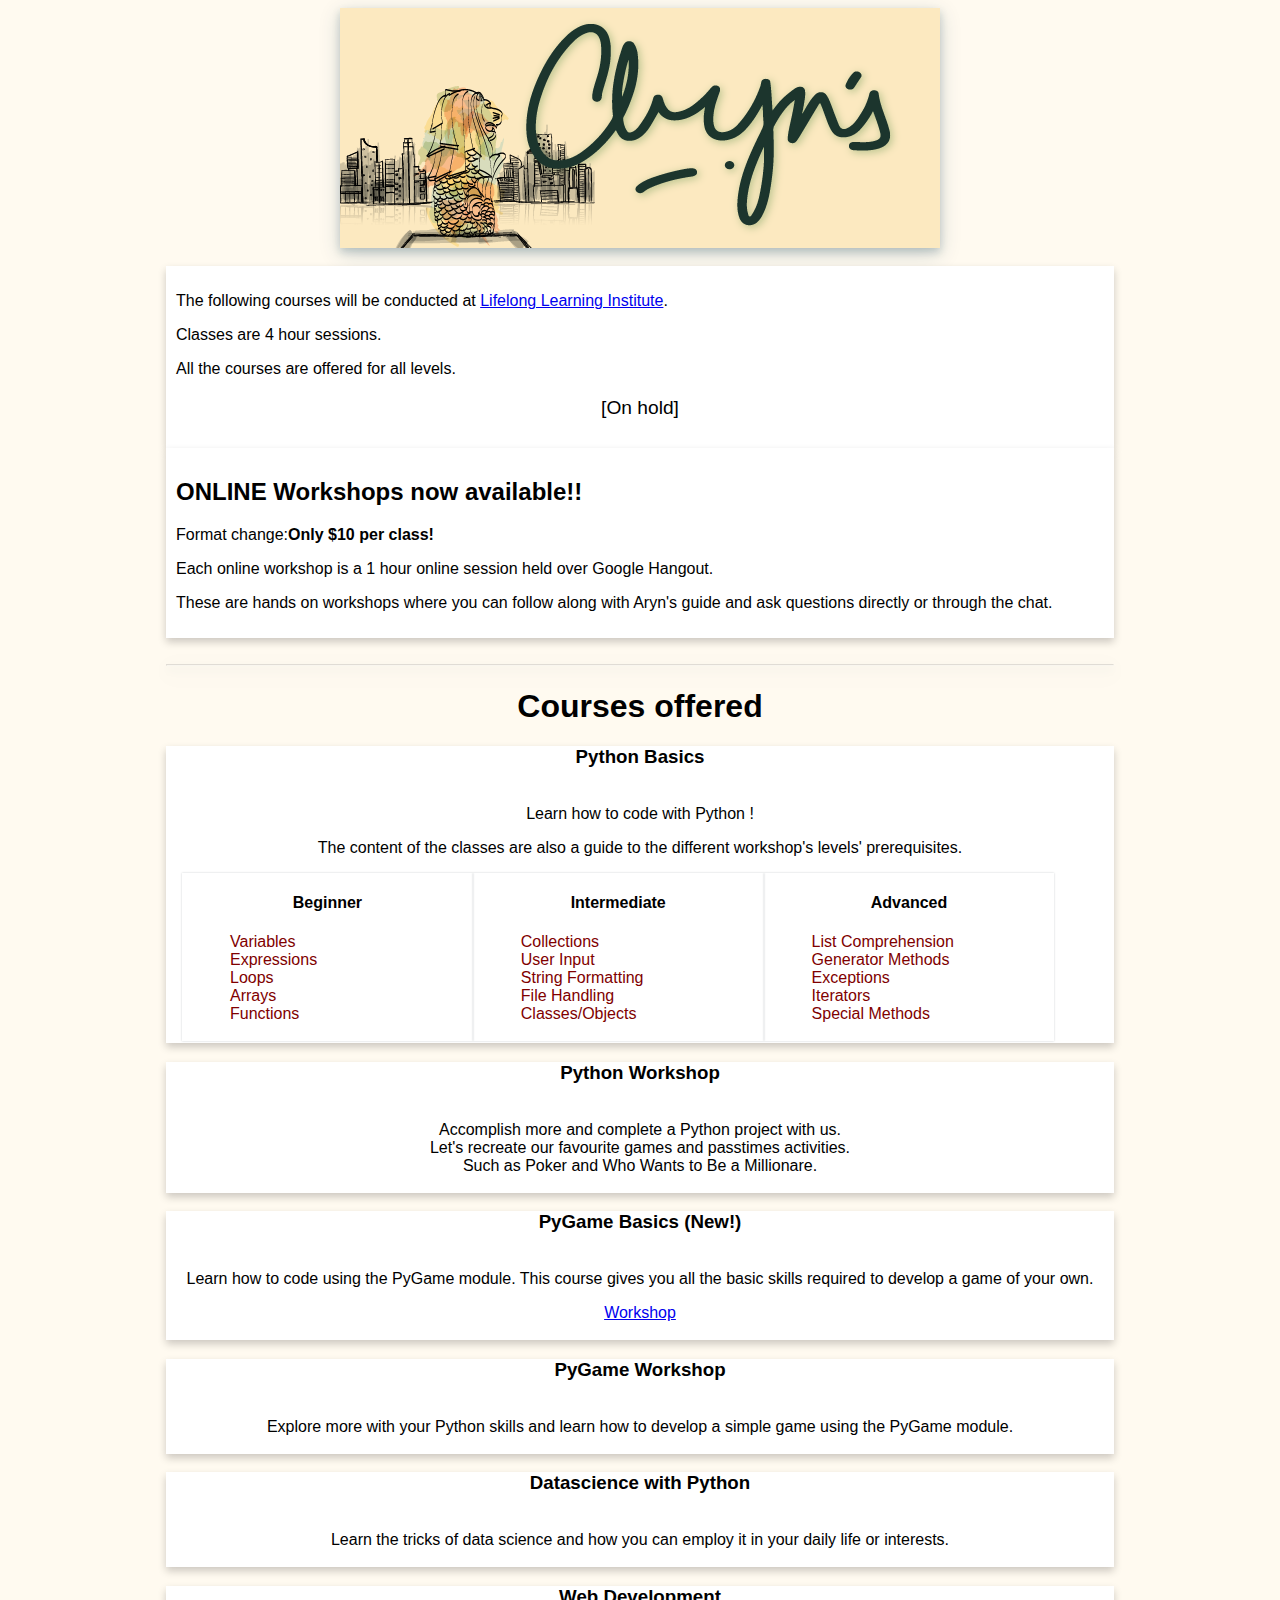
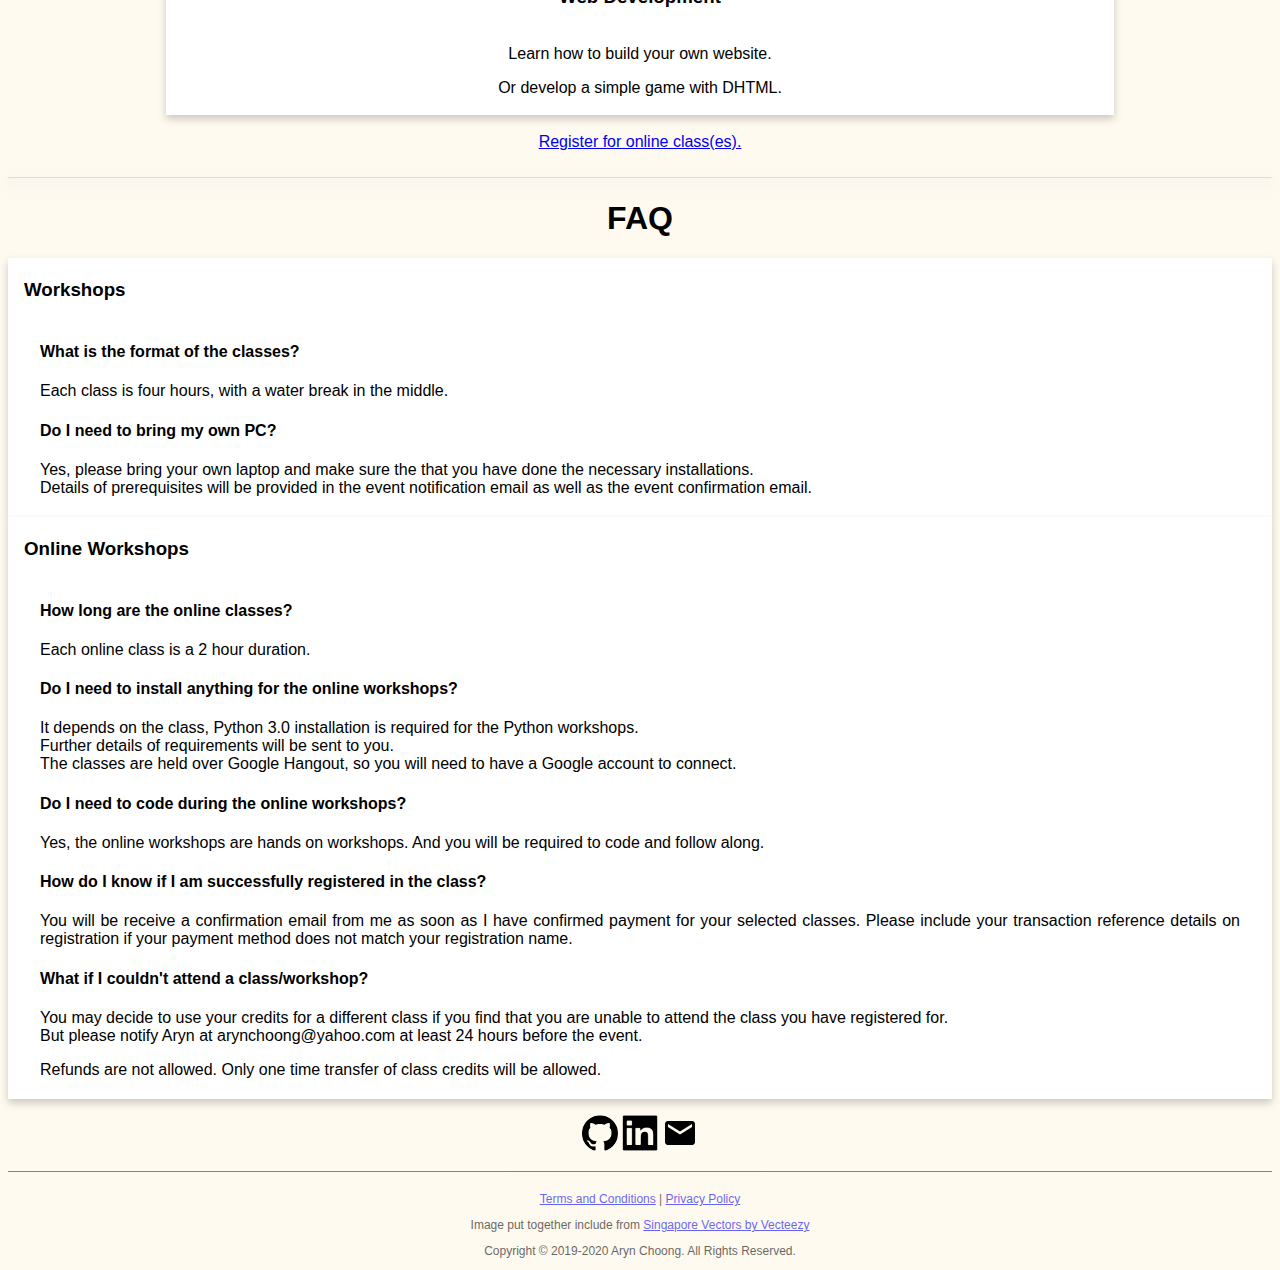
<file: docs/index.html>
<!DOCTYPE html>
<html lang="en-GB">
<head>
    <meta charset="UTF-8"/>
  <meta name="viewport" content="width=device-width,initial-scale=1,maximum-scale=1,user-scalable=no">
  <meta http-equiv="X-UA-Compatible" content="IE=edge,chrome=1">
  <meta name="HandheldFriendly" content="true">
    <title>Aryn's Courses</title>
    <link href="assets/css/style.css" rel="stylesheet" />
</head>

<body>
   <a href="https://arynchoong.com" style="padding:0;">
    <img src="assets/images/header_banner.png" alt="Aryn's" class="splash"/>
  </a>
  <br/>
  <div class="courses content">
    <div style="text-align: justify; padding: 10px;" class="card">
      <p>The following courses will be conducted at <a href="https://www.lli.sg" target="_blank">Lifelong Learning Institute</a>.</p>
      <p>Classes are 4 hour sessions.</p>
      <p>All the courses are offered for all levels.</p>
      <p style="text-align: center; font-size: larger;">[On hold]</p>
    </div>
    <div style="text-align: justify; padding: 10px;" class="card">
      <h2>ONLINE Workshops now available!!</h2>
      <p>Format change:<b>Only $10 per class!</b></p>
      <p>Each online workshop is a 1 hour online session held over Google Hangout.</p>
      <p>These are hands on workshops where you can follow along with Aryn's guide and ask questions directly or through the chat.</p>
    </div>

    <br/>
    <hr class="splash">
    <a name="courses"><h1>Courses offered</h1></a>

      <div class="card">
        <h3>Python Basics</h3>
        <div class="container">
          <p>Learn how to code with Python !</p>
          <p>The content of the classes are also a guide to the different workshop's levels' prerequisites.</p>
          <div class="flex-container">
            <div class="box">
              <h4>Beginner</h4>
              <ul style="list-style-type:none">
                <li>Variables</li>
                <li>Expressions</li>
                <li>Loops</li>
                <li>Arrays</li>
                <li>Functions</li>
              </ul>
            </div>
            <div class="box">
              <h4>Intermediate</h4>
              <ul style="list-style-type:none">
                <li>Collections</li>
                <li>User Input</li>
                <li>String Formatting</li>
                <li>File Handling</li>
                <li>Classes/Objects</li>
              </ul>
            </div>
            <div class="box">
              <h4>Advanced</h4>
              <ul style="list-style-type:none">
                <li>List Comprehension</li>
                <li>Generator Methods</li>
                <li>Exceptions</li>
                <li>Iterators</li>
                <li>Special Methods</li>
              </ul>
            </div>
          </div>
        </div>
      </div>

      <div class="card">
        <h3>Python Workshop</h3>
        <div class="container">
          <p>Accomplish more and complete a Python project with us.
          <br/>Let's recreate our favourite games and passtimes activities.
          <br/>Such as Poker and Who Wants to Be a Millionare.</p>
        </div>
      </div>

      <div class="card">
        <h3>PyGame Basics (New!)</h3>
        <div class="container">
          <p>Learn how to code using the PyGame module. This course gives you all the basic skills required to develop a game of your own.</p>
          <p><a href="./pygame/index.html">Workshop</a></p>
        </div>
      </div>

      <div class="card">
        <h3>PyGame Workshop</h3>
        <div class="container">
          <p>Explore more with your Python skills and learn how to develop a simple game using the PyGame module.</p>
        </div>
      </div>

      <div class="card">
        <h3>Datascience with Python</h3>
        <div class="container">
          <p>Learn the tricks of data science and how you can employ it in your daily life or interests.</p>
        </div>
      </div>

      <div class="card">
        <h3>Web Development</h3>
        <div class="container">
          <p>Learn how to build your own website.</p>
          <p>Or develop a simple game with DHTML.</p>
        </div>
      </div>
    </div>
    <br/>
    <div class="register">
      <a href="reg_online.html">Register for online class(es).</a>
    </div>
    
    <br/>
    <hr class="splash">
    <a name="faq"><h1>FAQ</h1></a>
    <div class = "card faq">
      <h3>Workshops</h3>
      <div class="container">
        <h4>What is the format of the classes?</h4>
        <p>Each class is four hours, with a water break in the middle.</p>

        <h4>Do I need to bring my own PC?</h4>
        <p>Yes, please bring your own laptop and make sure the that you have done the necessary installations.
        <br/>Details of prerequisites will be provided in the event notification email as well as the event confirmation email.</p>
      </div>
    </div>
    <div class = "card faq">
      <h3>Online Workshops</h3>
      <div class="container">
        <h4>How long are the online classes?</h4>
        <p>Each online class is a 2 hour duration.</p>

        <h4>Do I need to install anything for the online workshops?</h4>
        <p>It depends on the class, Python 3.0 installation is required for the Python workshops.
        <br/>Further details of requirements will be sent to you.
        <br/>The classes are held over Google Hangout, so you will need to have a Google account to connect.</p>

        <h4>Do I need to code during the online workshops?</h4>
        <p>Yes, the online workshops are hands on workshops. And you will be required to code and follow along.</p>

        <h4>How do I know if I am successfully registered in the class?</h4>
        <p>You will be receive a confirmation email from me as soon as I have confirmed payment for your selected classes. Please include your transaction reference details on registration if your payment method does not match your registration name.</p>

        <h4>What if I couldn't attend a class/workshop?</h4>
        <p>You may decide to use your credits for a different class if you find that you are unable to attend the class you have registered for.
        <br/>But please notify Aryn at arynchoong@yahoo.com at least 24 hours before the event.</p>
        <p>Refunds are not allowed. Only one time transfer of class credits will be allowed.</p>
      </div>
    </div>
    <p> 
      <a href="https://github.com/arynchoong/"><img src="assets/images/github.png" alt="github"/></a> <a href="https://www.linkedin.com/in/ychoong"><img src="assets/images/linkedin.png" alt="linkedin"/></a> <a href="mailto:arynchoong@yahoo.com"><img src="assets/images/mail.png" alt="email"/></a>
    </p>
</body>
<footer>
    <p><a href="terms.html">Terms and Conditions</a> | <a href="../privacy_policy.html">Privacy Policy</a></p>
    <p class="footer">Image put together include from <a href="https://www.vecteezy.com/free-vector/singapore">Singapore Vectors by Vecteezy</a></p>
    <p class="footer">Copyright © 2019-2020 Aryn Choong. All Rights Reserved.</p>
</footer>
</html>
</file>
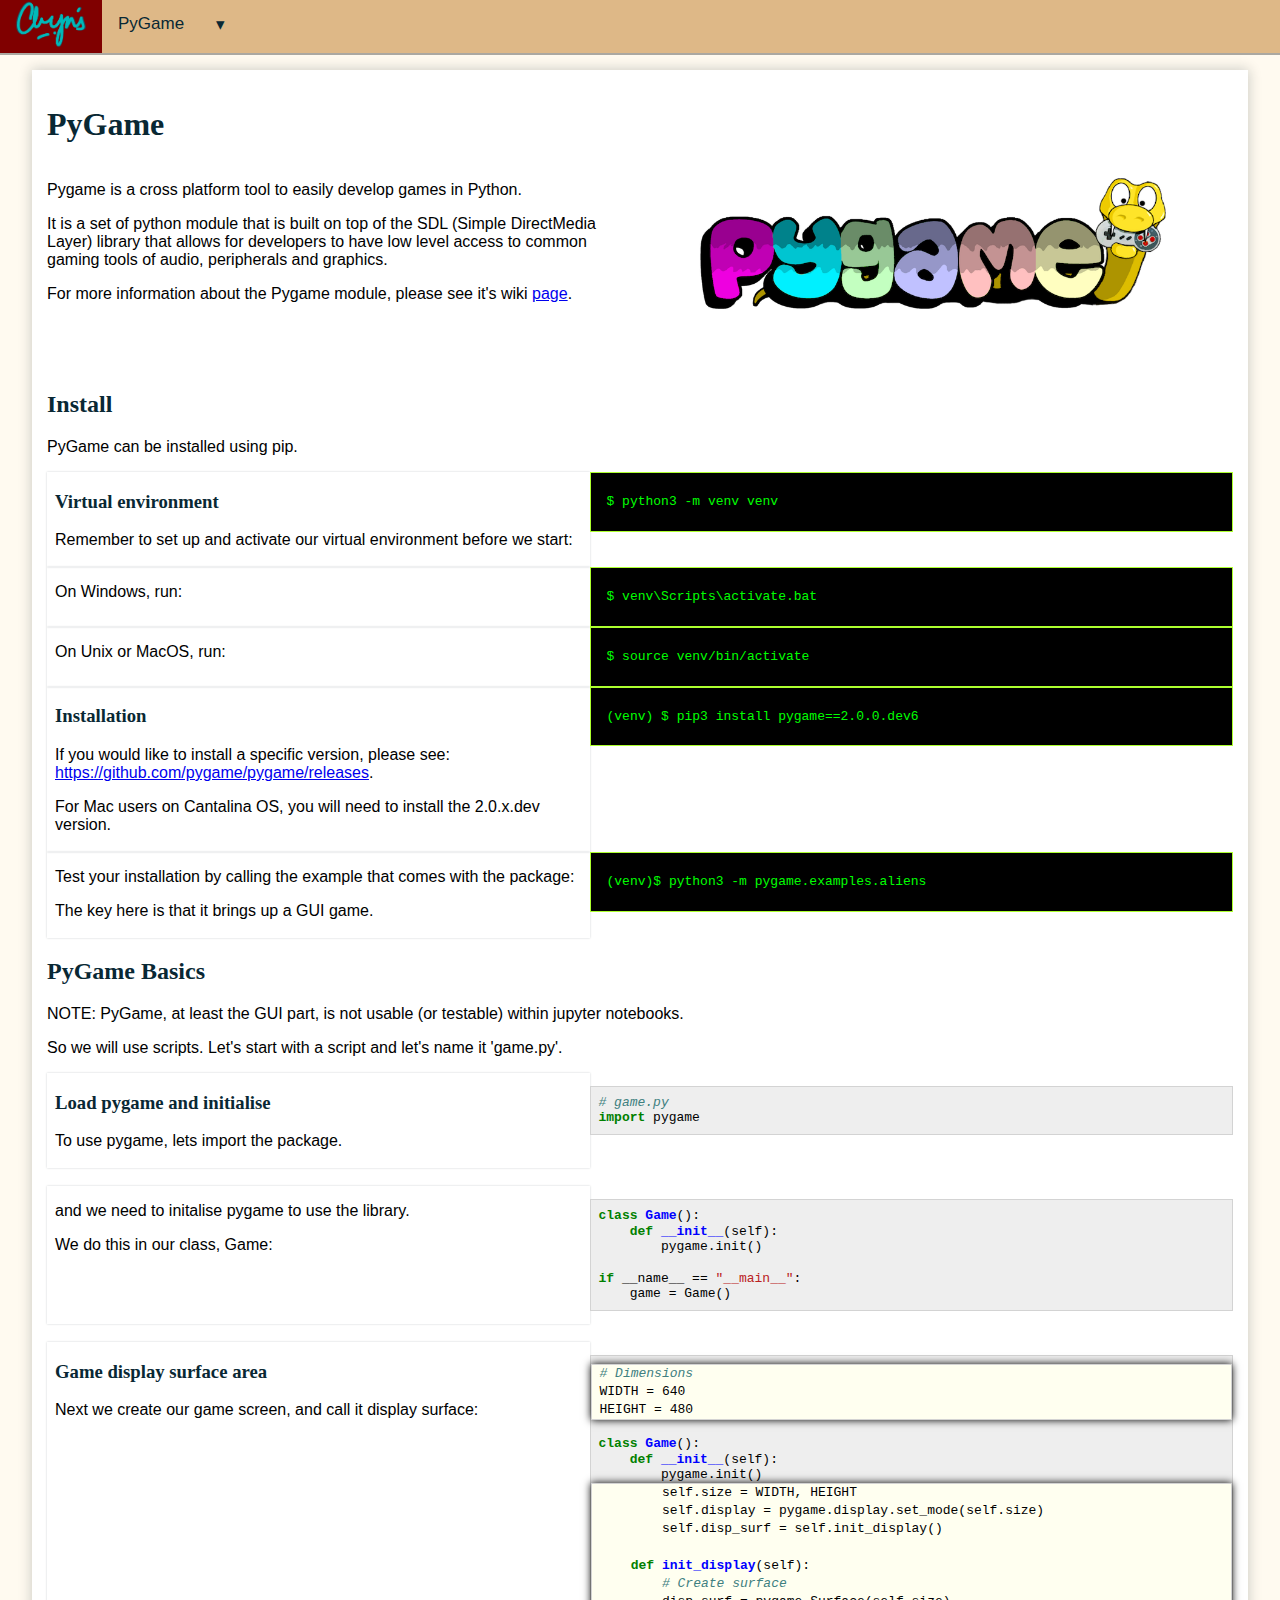
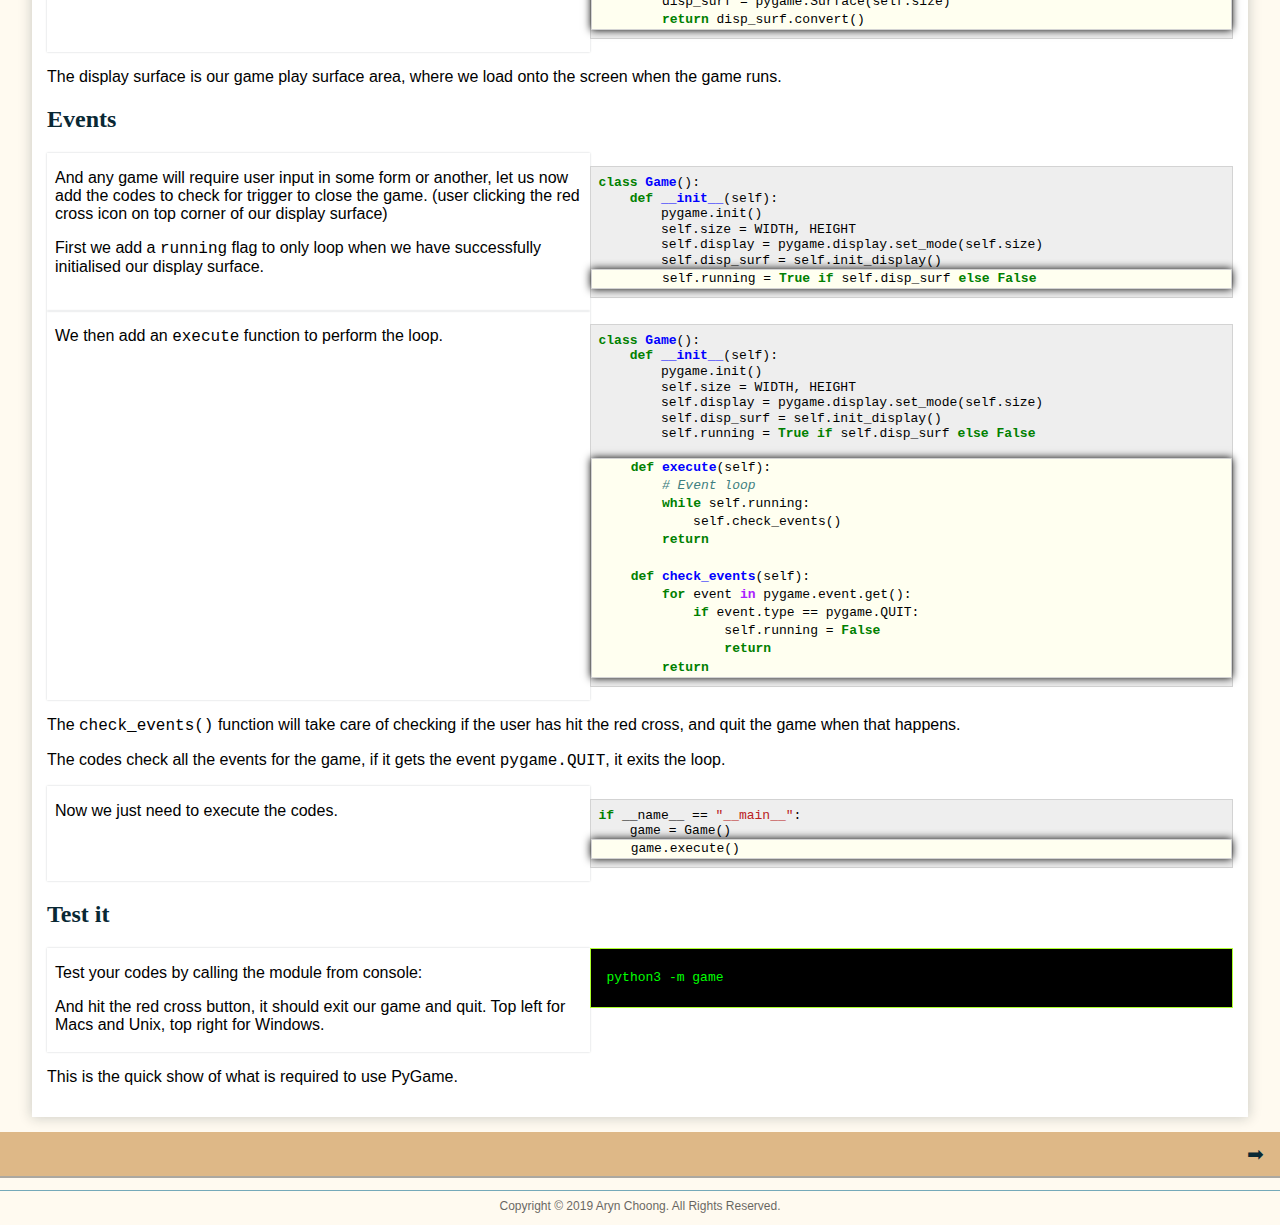
<file: docs/pygame/index.html>
<!DOCTYPE html>
<html>
<head>
  <meta charset="utf-8" />
  <meta name="viewport" content="width=device-width, initial-scale=1.0"> 
  <title>PyGame Basics</title>
  <link href="assets/css/style.css" rel="stylesheet">
  <link href="assets/css/responsive.css" rel="stylesheet">
</head>
<body>
  <div class="navbar" id="topNav">
    <a href="https://arynchoong.com" style="padding:0;"><img src="assets/images/aryn-straight.png"></a>
    <a class="active">PyGame</a>
    <div class="dropdown">
    <button class="dropbtn" onclick="addDrop()">&#9662;</button>
    <div class="dropdown-content">
      <a href="pg01_display.html">Display</a>
      <a href="pg02_text.html">Text</a>
      <a href="pg03_animate.html">Animate</a>
      <a href="pg04_object.html">Object</a>
      <a href="pg05_collision.html">Collision</a>
      <a href="pg06_sound.html">Sound</a>
      <a href="pg07_levels.html">Levels</a>
    </div>
    </div>
    <a href="javascript:void(0);" class="icon" onclick="addDrop()">&#9776;</a>
  </div>
  <div class="page">
    <article>
      <h1>PyGame</h1>

      <div class="flex-container">
        <div class="boxes">
          <p>Pygame is a cross platform tool to easily develop games in Python.</p>
          <p>It is a set of python module that is built on top of the SDL (Simple DirectMedia Layer) library that allows for developers to have low level access to common gaming tools of audio, peripherals and graphics.</p>
          <p>For more information about the Pygame module, please see it's wiki <a href="https://www.pygame.org/wiki/about">page</a>.</p>
        </div>
        <div class="boxes">
          <img src="assets/images/pygame.png" alt="Pygame logo"/>
        </div>
      </div>

      <h2>Install</h2>
      <p>PyGame can be installed using pip.</p>

      <div class="flex-container">
        <div class="box">
          <h3>Virtual environment</h3>
          <p>Remember to set up and activate our virtual environment before we start:</p>
        </div>
        <div class="boxes">
          <div class="console">
            <pre>$ python3 -m venv venv</pre></div>
        </div>
      </div>

      <div class="flex-container">
        <div class="box">
          <p>On Windows, run:</p>
        </div>
        <div class="boxes">
          <div class="console"><pre>$ venv\Scripts\activate.bat</pre></div>
        </div>
      </div>
      
      <div class="flex-container">
        <div class="box">
          <p>On Unix or MacOS, run:</p>
        </div>
        <div class="boxes">
          <div class="console"><pre>$ source venv/bin/activate</pre></div>
        </div>
      </div>

      <div class="flex-container">
        <div class="box">
          <h3>Installation</h3>
          <p>If you would like to install a specific version, please see: <a href="https://github.com/pygame/pygame/releases">https://github.com/pygame/pygame/releases</a>.</p>
          <p>For Mac users on Cantalina OS, you will need to install the 2.0.x.dev version.</p>
        </div>
        <div class="boxes">
          <div class="console">
            <pre>(venv) $ pip3 install pygame==2.0.0.dev6</pre>
          </div>
        </div>
      </div>

      <div class="flex-container">
        <div class="box">
          <p>Test your installation by calling the example that comes with the package:</p>
          <p>The key here is that it brings up a GUI game.</p>
        </div>
        <div class="boxes">
          <div class="console">
            <pre>(venv)$ python3 -m pygame.examples.aliens</pre>
          </div>
        </div>
      </div>

      <h2>PyGame Basics</h2>
      <p>NOTE: PyGame, at least the GUI part, is not usable (or testable) within jupyter notebooks.</p>
      <p>So we will use scripts. Let's start with a script and let's name it 'game.py'.</p>

      <div class="flex-container">
        <div class="box">
          <h3>Load pygame and initialise</h3>
          <p>To use pygame, lets import the package.</p>
        </div>
        <div class="boxes">
          <code class="python">
            <pre># game.py
import pygame</pre>
          </code>
        </div>
      </div>
      
      <br/>
      
      <div class="flex-container">
        <div class="box">
          <p>and we need to initalise pygame to use the library.</p>
          <p>We do this in our class, Game:</p>
        </div>
        <div class="boxes">
          <code class="python">
            <pre>class Game():
    def __init__(self):
        pygame.init()
  
if __name__ == "__main__":
    game = Game()</pre>
          </code>
        </div>
      </div>
      
      <br/>
      
      <div class="flex-container">
        <div class="box">
          <h3>Game display surface area</h3>
          <p>Next we create our game screen, and call it display surface:</p>
        </div>
        <div class="boxes">
          <code class="python">
            <pre><div class="diff"># Dimensions
WIDTH = 640
HEIGHT = 480
</div>
class Game():
    def __init__(self):
        pygame.init()
<div class="diff">        self.size = WIDTH, HEIGHT
        self.display = pygame.display.set_mode(self.size)
        self.disp_surf = self.init_display()
  
    def init_display(self):
        # Create surface
        disp_surf = pygame.Surface(self.size)
        return disp_surf.convert()</div></pre>
          </code>
        </div>
      </div>

      <p>The display surface is our game play surface area, where we load onto the screen when the game runs.</p>

      <h2>Events</h2>
      
      <div class="flex-container">
        <div class="box">
          <p>And any game will require user input in some form or another, let us now add the codes to check for trigger to close the game. (user clicking the red cross icon on top corner of our display surface)</p>
          <p>First we add a <code>running</code> flag to only loop when we have successfully initialised our display surface.</p>
        </div>
        <div class="boxes">
          <code class="python">
            <pre>class Game():
    def __init__(self):
        pygame.init()
        self.size = WIDTH, HEIGHT
        self.display = pygame.display.set_mode(self.size)
        self.disp_surf = self.init_display()
<div class="diff">        self.running = True if self.disp_surf else False</div></pre>
          </code>
        </div>
      </div>

      <div class="flex-container">
        <div class="box">
          <p>We then add an <code>execute</code> function to perform the loop.</p>
        </div>
        <div class="boxes">
          <code class="python">
            <pre>class Game():
    def __init__(self):
        pygame.init()
        self.size = WIDTH, HEIGHT
        self.display = pygame.display.set_mode(self.size)
        self.disp_surf = self.init_display()
        self.running = True if self.disp_surf else False
  
<div class="diff">    def execute(self):
        # Event loop
        while self.running:
            self.check_events()
        return
      
    def check_events(self):
        for event in pygame.event.get():
            if event.type == pygame.QUIT:
                self.running = False
                return
        return</div></pre>
          </code>
        </div>
      </div>

      <p>The <code>check_events()</code> function will take care of checking if the user has hit the red cross, and quit the game when that happens.</p>
      <p>The codes check all the events for the game, if it gets the event <code>pygame.QUIT</code>, it exits the loop.</p>

      <div class="flex-container">
        <div class="box">
          <p>Now we just need to execute the codes.</p>
        </div>
        <div class="boxes">
          <code class="python">
            <pre>if __name__ == "__main__":
    game = Game()
<div class="diff">    game.execute()</div></pre>
          </code>
        </div>
      </div>
      
      <h2>Test it</h2>

      <div class="flex-container">
        <div class="box">
          <p>Test your codes by calling the module from console:</p>
          <p>And hit the red cross button, it should exit our game and quit. Top left for Macs and Unix, top right for Windows.</p>
        </div>
        <div class="boxes">
          <div class="console">
            <pre>python3 -m game</pre>
          </div>
        </div>
      </div>

      <p>This is the quick show of what is required to use PyGame.</p>

  </article>
  </div>

  <div class="navbar-bottom">
      <a href="pg01_display.html" class="nav-right">&#x27A1;</a>
  </div>
  <script src="assets/js/highlight.js"></script>
  <script src="assets/js/script.js"></script>
</body>
<footer>
    <p class="footer">Copyright © 2019 Aryn Choong. All Rights Reserved.</p>
</footer>
</html>
</file>
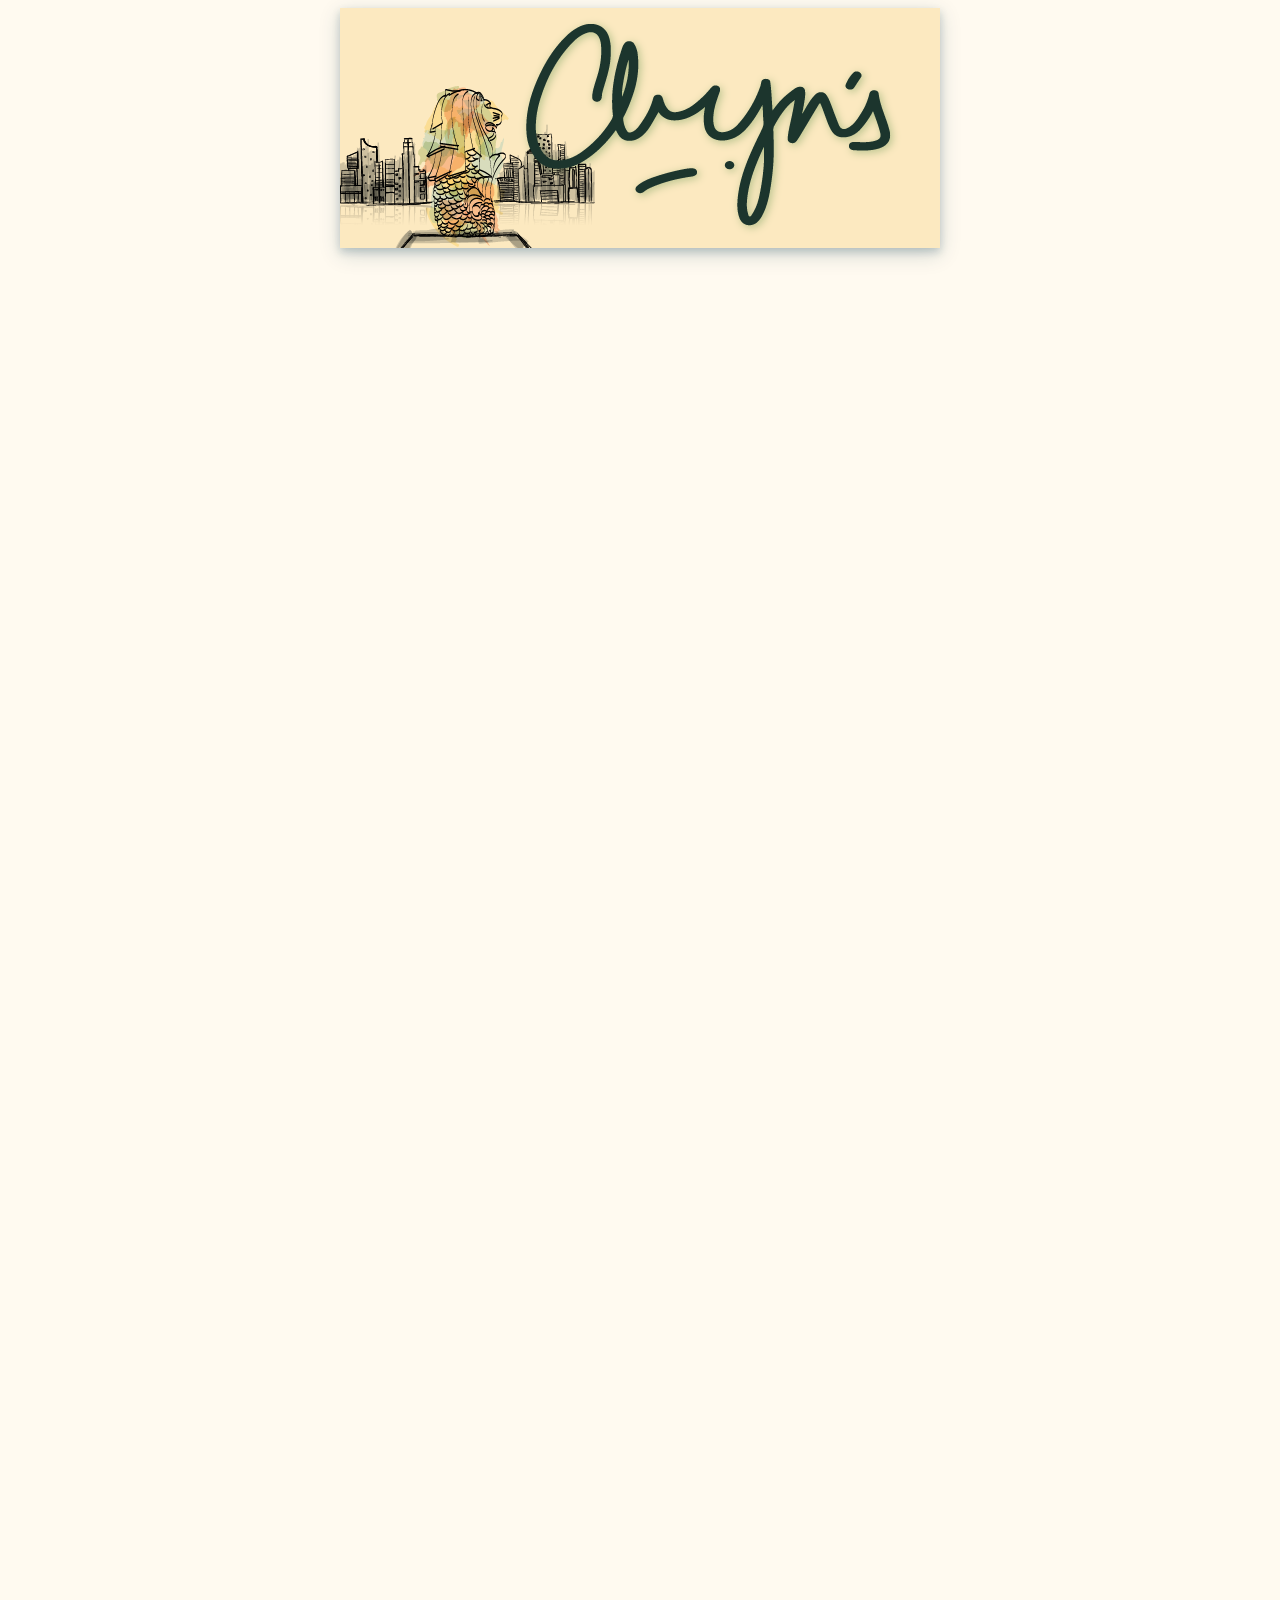
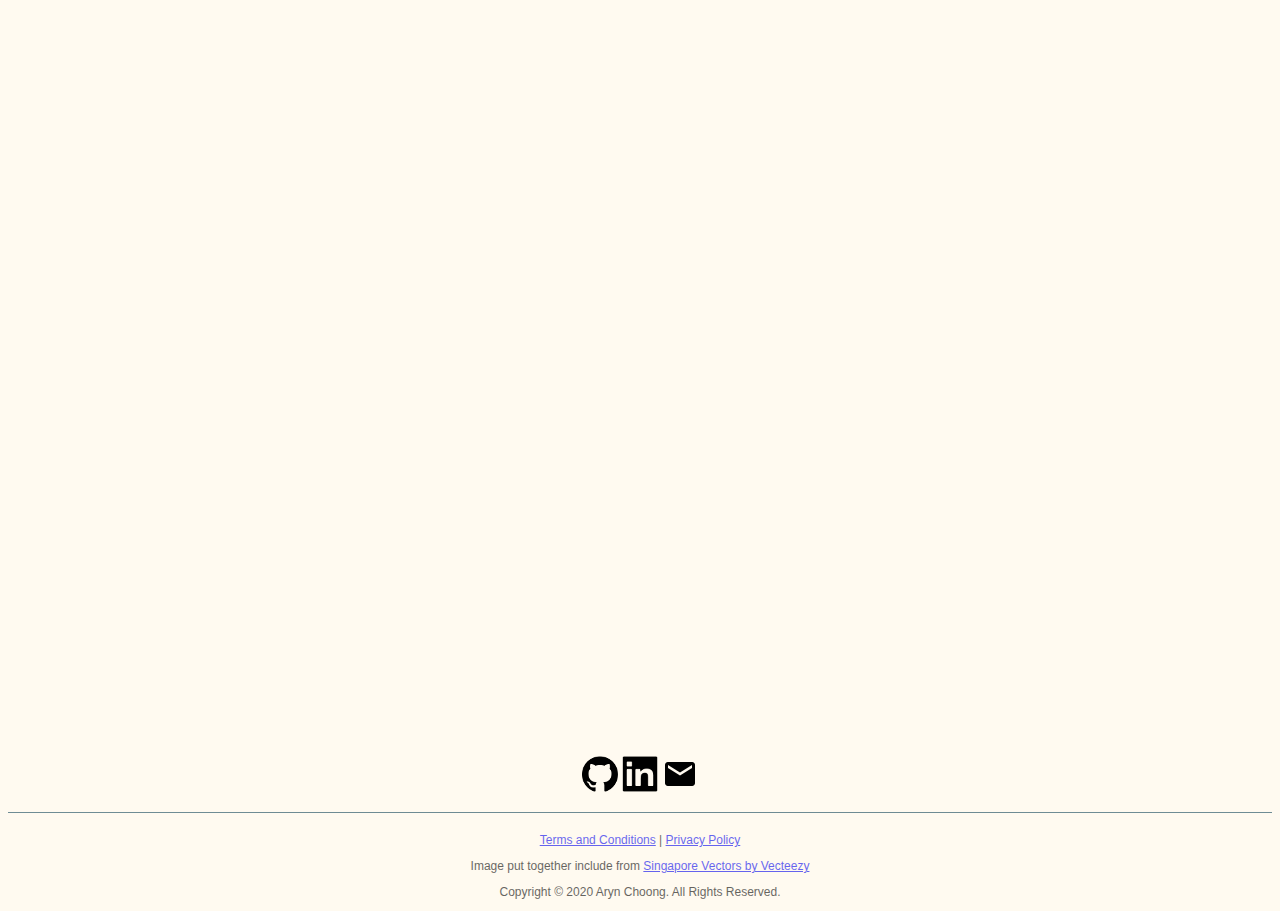
<file: docs/reg_online.html>
<!DOCTYPE html>
<html lang="en-GB">
<head>
    <meta charset="UTF-8"/>
  <meta name="viewport" content="width=device-width,initial-scale=1,maximum-scale=1,user-scalable=no">
  <meta http-equiv="X-UA-Compatible" content="IE=edge,chrome=1">
  <meta name="HandheldFriendly" content="true">
    <title>Aryn's Courses Registration</title>
    <link href="assets/css/style.css" rel="stylesheet" />
</head>

<body>
  <a href="../">
    <img src="assets/images/header_banner.png" alt="Aryn's" class="splash"/>
  </a>
  <br/>
  <div class="courses content">
    <iframe src="https://docs.google.com/forms/d/e/1FAIpQLSdCpph5e_MYRQmB9sFcfEoT784SWKI74Ub9wPYoqRiteQUWeQ/viewform?embedded=true" frameborder="0" marginheight="0" marginwidth="0">Loading…</iframe>
  </div>
  <p> 
    <a href="https://github.com/arynchoong/"><img src="assets/images/github.png" alt="github"/></a> <a href="https://www.linkedin.com/in/ychoong"><img src="assets/images/linkedin.png" alt="linkedin"/></a> <a href="mailto:arynchoong@yahoo.com"><img src="assets/images/mail.png" alt="email"/></a>
  </p>
</body>
<footer>
  <p><a href="terms.html">Terms and Conditions</a> | <a href="../privacy_policy.html">Privacy Policy</a></p>
  <p class="footer">Image put together include from <a href="https://www.vecteezy.com/free-vector/singapore">Singapore Vectors by Vecteezy</a></p>
  <p class="footer">Copyright © 2020 Aryn Choong. All Rights Reserved.</p>
</footer>
</html>
</file>
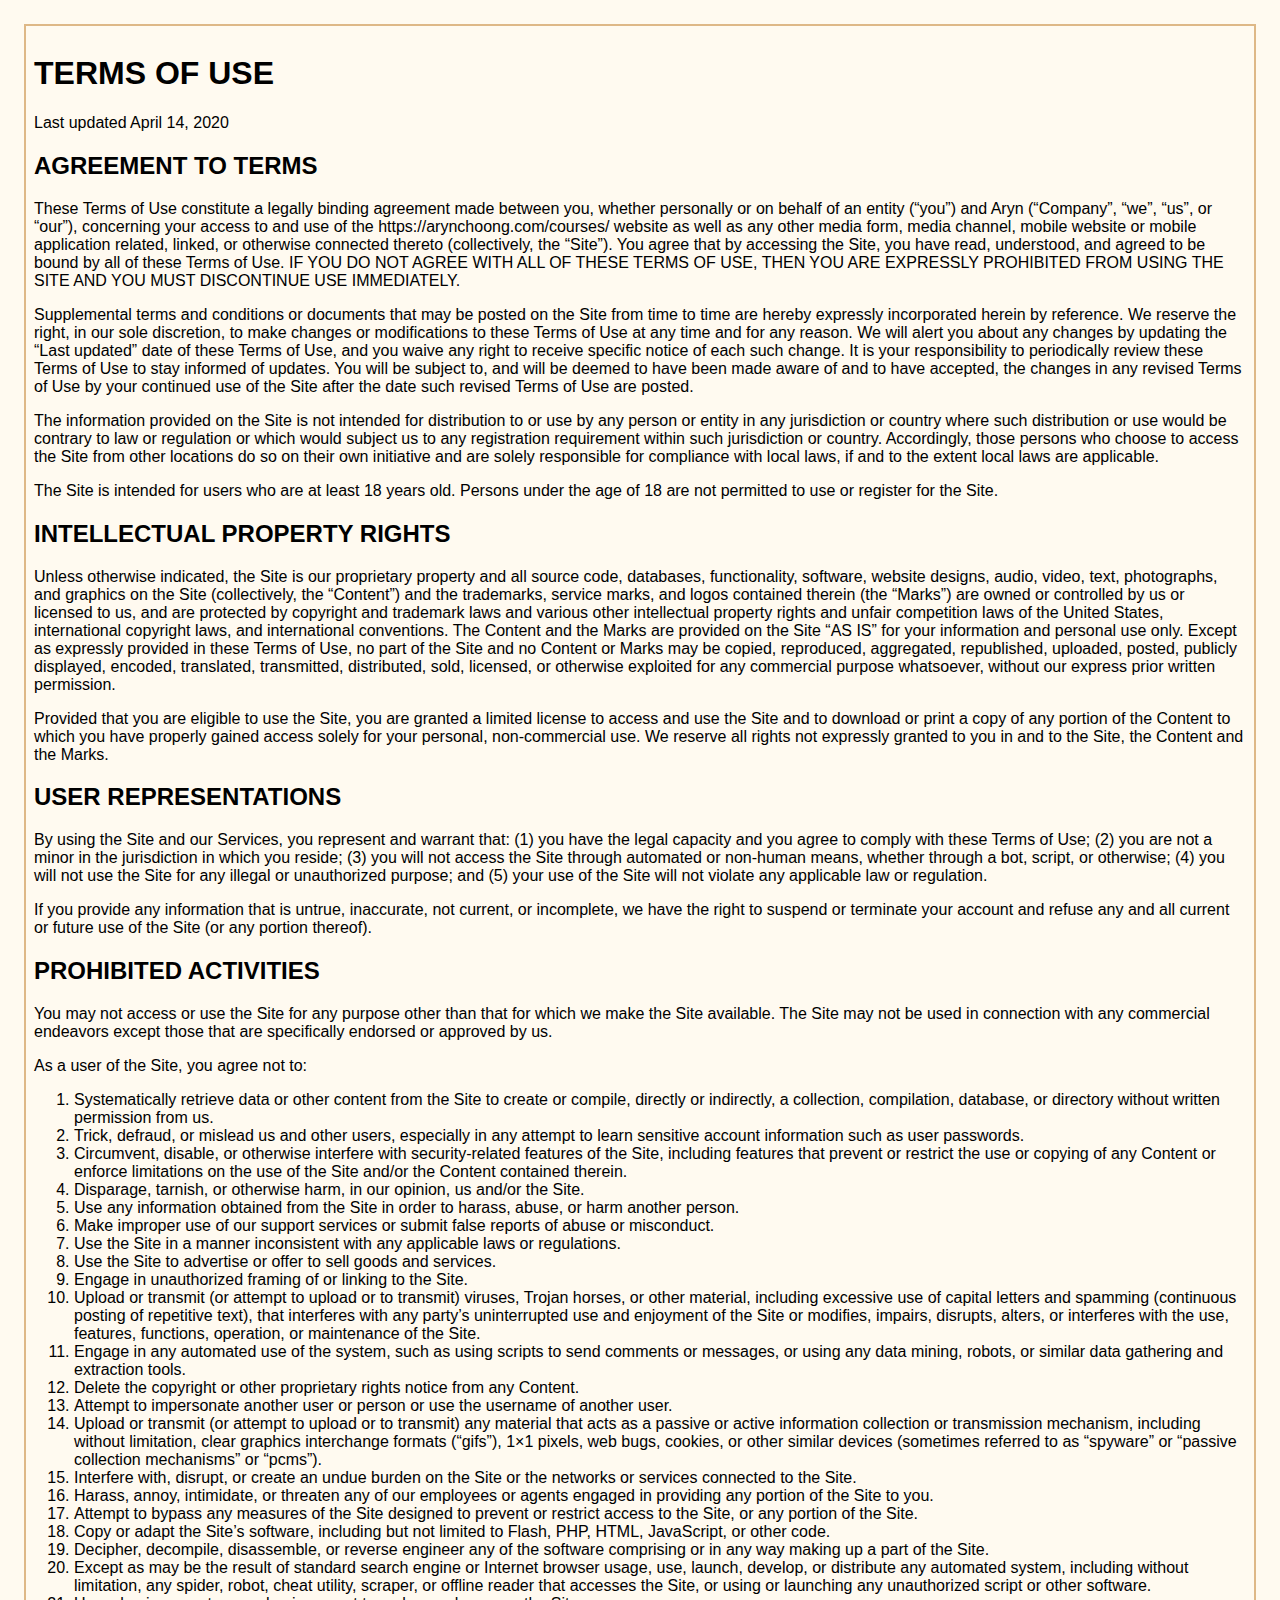
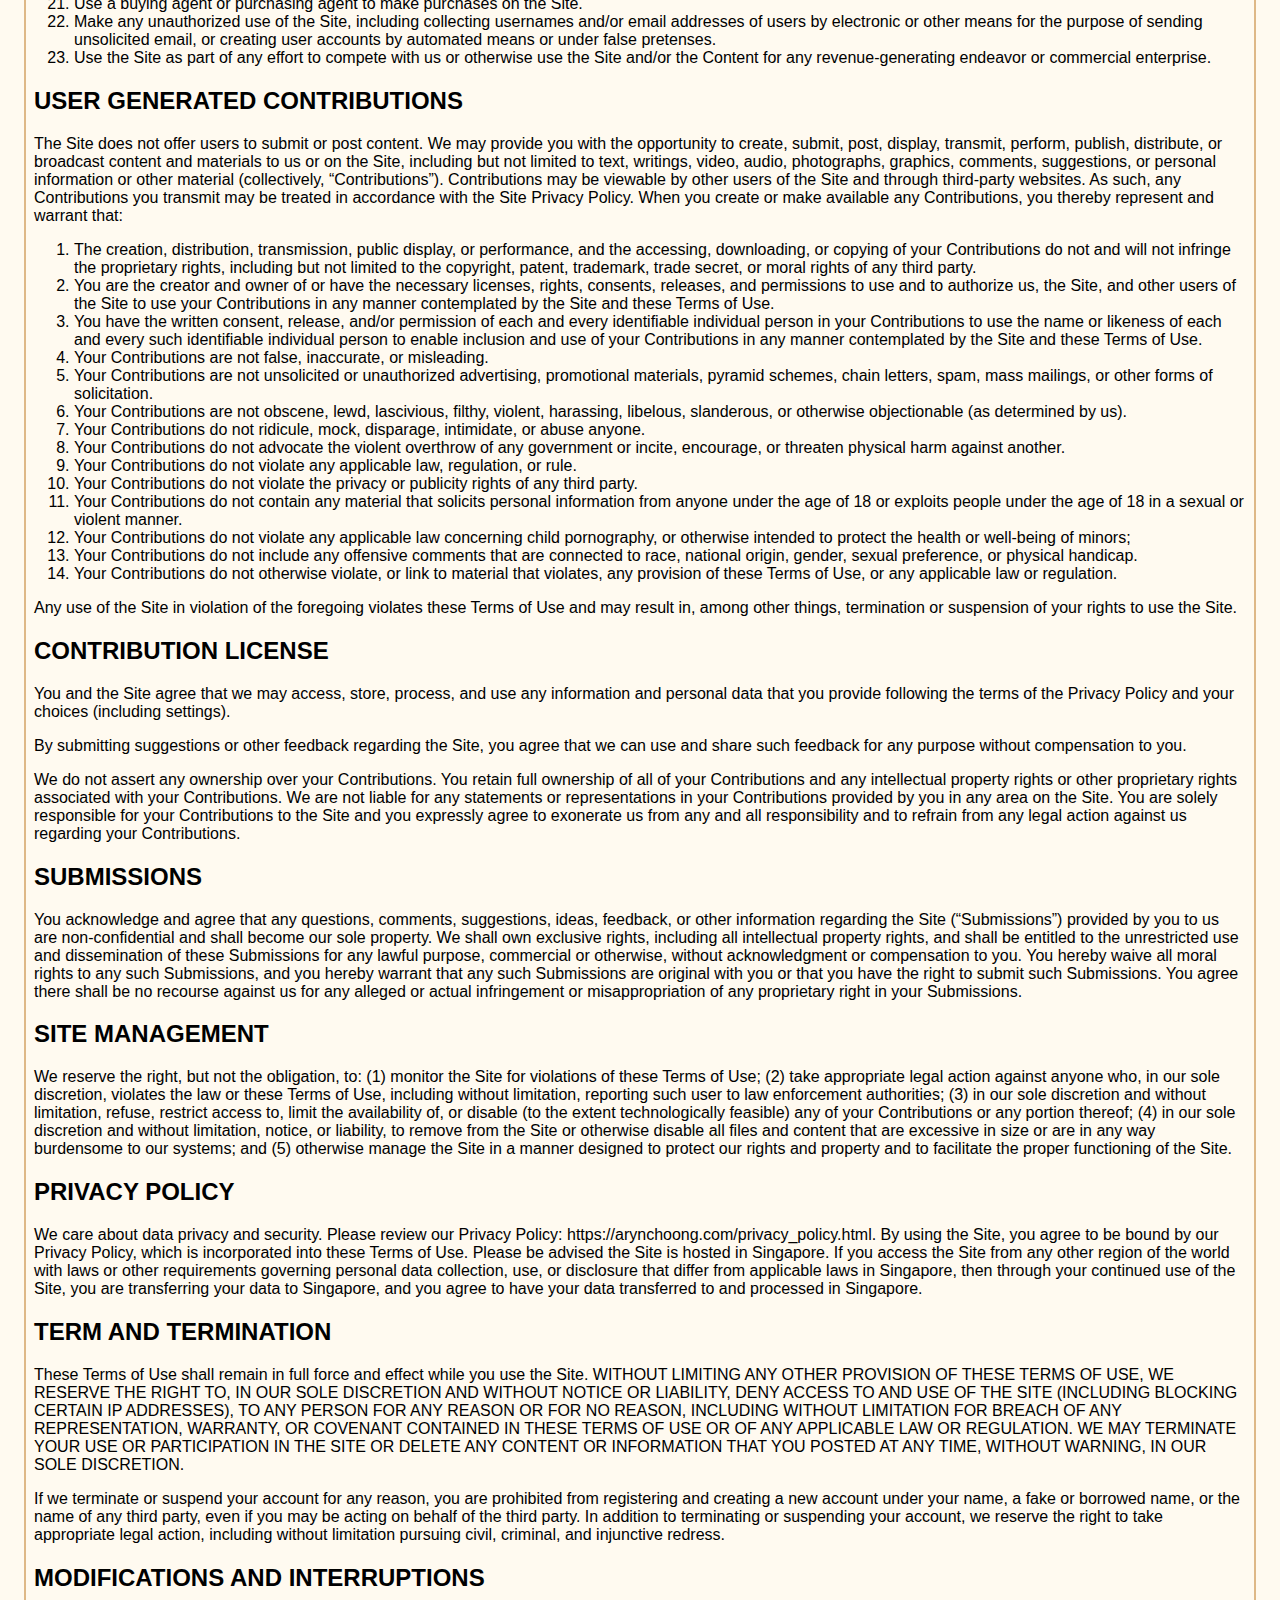
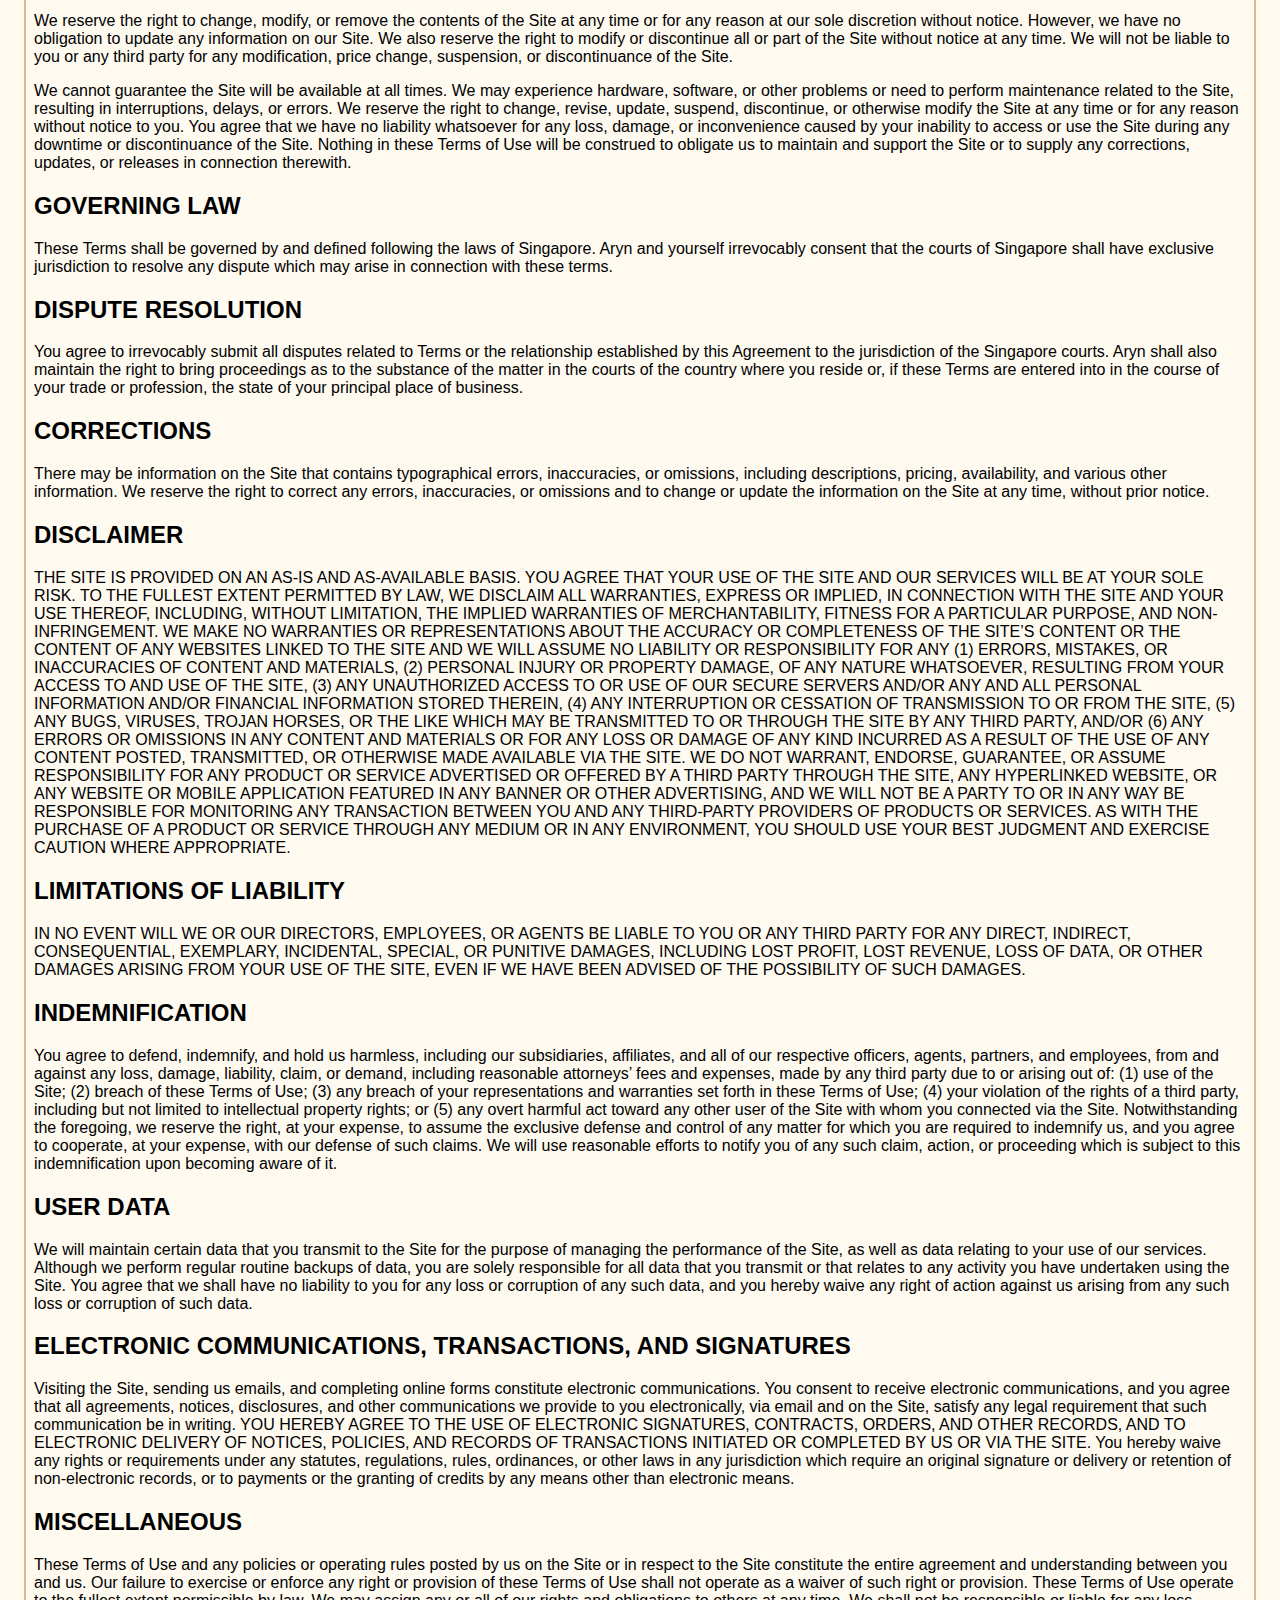
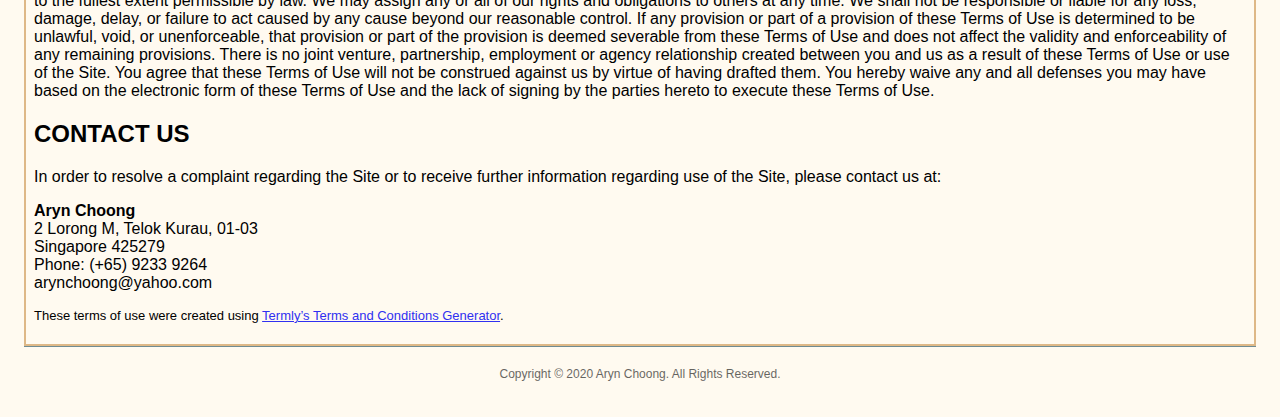
<file: docs/terms.html>
<!DOCTYPE html>
<html>
  <head>
    <meta charset='utf-8'>
    <meta name='viewport' content='width=device-width'>
    <title>Terms and Conditions of Use</title>
    <style> body { font-family: 'Helvetica Neue', Helvetica, Arial, sans-serif; padding:1em; } </style>
    <link href="assets/css/style.css" rel="stylesheet">
  </head>
  <body>
    <div class="doc">
        <h1 id="terms_of_use">TERMS OF USE</h1>

        <p>Last updated April 14, 2020</p>
        
        <h2 id="agreement_to_terms">AGREEMENT TO TERMS</h2>
        
        <p>These Terms of Use constitute a legally binding agreement made between you, whether personally or on behalf of an entity (“you”) and Aryn (&#8220;Company&#8221;, “we”, “us”, or “our”), concerning your access to and use of the https://arynchoong.com/courses/ website as well as any other media form, media channel, mobile website or mobile application related, linked, or otherwise connected thereto (collectively, the “Site”). You agree that by accessing the Site, you have read, understood, and agreed to be bound by all of these Terms of Use. IF YOU DO NOT AGREE WITH ALL OF THESE TERMS OF USE, THEN YOU ARE EXPRESSLY PROHIBITED FROM USING THE SITE AND YOU MUST DISCONTINUE USE IMMEDIATELY.</p>
        
        <p>Supplemental terms and conditions or documents that may be posted on the Site from time to time are hereby expressly incorporated herein by reference. We reserve the right, in our sole discretion, to make changes or modifications to these Terms of Use at any time and for any reason. We will alert you about any changes by updating the “Last updated” date of these Terms of Use, and you waive any right to receive specific notice of each such change. It is your responsibility to periodically review these Terms of Use to stay informed of updates. You will be subject to, and will be deemed to have been made aware of and to have accepted, the changes in any revised Terms of Use by your continued use of the Site after the date such revised Terms of Use are posted.</p>
        
        <p>The information provided on the Site is not intended for distribution to or use by any person or entity in any jurisdiction or country where such distribution or use would be contrary to law or regulation or which would subject us to any registration requirement within such jurisdiction or country. Accordingly, those persons who choose to access the Site from other locations do so on their own initiative and are solely responsible for compliance with local laws, if and to the extent local laws are applicable.</p>
        
        <p>The Site is intended for users who are at least 18 years old. Persons under the age of 18 are not permitted to use or register for the Site. </p>
        
        <h2 id="intellectual_property_rights">INTELLECTUAL PROPERTY RIGHTS</h2>
        
        <p>Unless otherwise indicated, the Site is our proprietary property and all source code, databases, functionality, software, website designs, audio, video, text, photographs, and graphics on the Site (collectively, the “Content”) and the trademarks, service marks, and logos contained therein (the “Marks”) are owned or controlled by us or licensed to us, and are protected by copyright and trademark laws and various other intellectual property rights and unfair competition laws of the United States, international copyright laws, and international conventions. The Content and the Marks are provided on the Site “AS IS” for your information and personal use only. Except as expressly provided in these Terms of Use, no part of the Site and no Content or Marks may be copied, reproduced, aggregated, republished, uploaded, posted, publicly displayed, encoded, translated, transmitted, distributed, sold, licensed, or otherwise exploited for any commercial purpose whatsoever, without our express prior written permission.</p>
        
        <p>Provided that you are eligible to use the Site, you are granted a limited license to access and use the Site and to download or print a copy of any portion of the Content to which you have properly gained access solely for your personal, non-commercial use. We reserve all rights not expressly granted to you in and to the Site, the Content and the Marks.</p>
        
        <h2 id="user_representations">USER REPRESENTATIONS</h2>
        
        <p>By using the Site and our Services, you represent and warrant that:  (1) you have the legal capacity and you agree to comply with these Terms of Use; (2) you are not a minor in the jurisdiction in which you reside; (3) you will not access the Site through automated or non-human means, whether through a bot, script, or otherwise; (4) you will not use the Site for any illegal or unauthorized purpose; and (5) your use of the Site will not violate any applicable law or regulation.</p>
        
        <p>If you provide any information that is untrue, inaccurate, not current, or incomplete, we have the right to suspend or terminate your account and refuse any and all current or future use of the Site (or any portion thereof).</p>
        
        <h2 id="prohibited_activities">PROHIBITED ACTIVITIES</h2>
        
        <p>You may not access or use the Site for any purpose other than that for which we make the Site available. The Site may not be used in connection with any commercial endeavors except those that are specifically endorsed or approved by us.</p>
        
        <p>As a user of the Site, you agree not to:</p>
        
        <ol>
        <li>Systematically retrieve data or other content from the Site to create or compile, directly or indirectly, a collection, compilation, database, or directory without written permission from us.</li>
        <li>Trick, defraud, or mislead us and other users, especially in any attempt to learn sensitive account information such as user passwords.</li>
        <li>Circumvent, disable, or otherwise interfere with security-related features of the Site, including features that prevent or restrict the use or copying of any Content or enforce limitations on the use of the Site and/or the Content contained therein.</li>
        <li>Disparage, tarnish, or otherwise harm, in our opinion, us and/or the Site.</li>
        <li>Use any information obtained from the Site in order to harass, abuse, or harm another person.</li>
        <li>Make improper use of our support services or submit false reports of abuse or misconduct.</li>
        <li>Use the Site in a manner inconsistent with any applicable laws or regulations.</li>
        <li>Use the Site to advertise or offer to sell goods and services.</li>
        <li>Engage in unauthorized framing of or linking to the Site.</li>
        <li>Upload or transmit (or attempt to upload or to transmit) viruses, Trojan horses, or other material, including excessive use of capital letters and spamming (continuous posting of repetitive text), that interferes with any party’s uninterrupted use and enjoyment of the Site or modifies, impairs, disrupts, alters, or interferes with the use, features, functions, operation, or maintenance of the Site.</li>
        <li>Engage in any automated use of the system, such as using scripts to send comments or messages, or using any data mining, robots, or similar data gathering and extraction tools.</li>
        <li>Delete the copyright or other proprietary rights notice from any Content.</li>
        <li>Attempt to impersonate another user or person or use the username of another user.</li>
        <li>Upload or transmit (or attempt to upload or to transmit) any material that acts as a passive or active information collection or transmission mechanism, including without limitation, clear graphics interchange formats (“gifs”), 1×1 pixels, web bugs, cookies, or other similar devices (sometimes referred to as “spyware” or “passive collection mechanisms” or “pcms”).</li>
        <li>Interfere with, disrupt, or create an undue burden on the Site or the networks or services connected to the Site.</li>
        <li>Harass, annoy, intimidate, or threaten any of our employees or agents engaged in providing any portion of the Site to you.</li>
        <li>Attempt to bypass any measures of the Site designed to prevent or restrict access to the Site, or any portion of the Site.</li>
        <li>Copy or adapt the Site’s software, including but not limited to Flash, PHP, HTML, JavaScript, or other code.</li>
        <li>Decipher, decompile, disassemble, or reverse engineer any of the software comprising or in any way making up a part of the Site.</li>
        <li>Except as may be the result of standard search engine or Internet browser usage, use, launch, develop, or distribute any automated system, including without limitation, any spider, robot, cheat utility, scraper, or offline reader that accesses the Site, or using or launching any unauthorized script or other software.</li>
        <li>Use a buying agent or purchasing agent to make purchases on the Site.</li>
        <li>Make any unauthorized use of the Site, including collecting usernames and/or email addresses of users by electronic or other means for the purpose of sending unsolicited email, or creating user accounts by automated means or under false pretenses.</li>
        <li>Use the Site as part of any effort to compete with us or otherwise use the Site and/or the Content for any revenue-generating endeavor or commercial enterprise.</li>
        </ol>
        
        <h2 id="user_generated_contributions">USER GENERATED CONTRIBUTIONS</h2>
        
        <p>The Site does not offer users to submit or post content. We may provide you with the opportunity to create, submit, post, display, transmit, perform, publish, distribute, or broadcast content and materials to us or on the Site, including but not limited to text, writings, video, audio, photographs, graphics, comments, suggestions, or personal information or other material (collectively, &#8220;Contributions&#8221;). Contributions may be viewable by other users of the Site and through third-party websites. As such, any Contributions you transmit may be treated in accordance with the Site Privacy Policy. When you create or make available any Contributions, you thereby represent and warrant that:</p>
        
        <ol>
        <li>The creation, distribution, transmission, public display, or performance, and the accessing, downloading, or copying of your Contributions do not and will not infringe the proprietary rights, including but not limited to the copyright, patent, trademark, trade secret, or moral rights of any third party.</li>
        <li>You are the creator and owner of or have the necessary licenses, rights, consents, releases, and permissions to use and to authorize us, the Site, and other users of the Site to use your Contributions in any manner contemplated by the Site and these Terms of Use.</li>
        <li>You have the written consent, release, and/or permission of each and every identifiable individual person in your Contributions to use the name or likeness of each and every such identifiable individual person to enable inclusion and use of your Contributions in any manner contemplated by the Site and these Terms of Use.</li>
        <li>Your Contributions are not false, inaccurate, or misleading.</li>
        <li>Your Contributions are not unsolicited or unauthorized advertising, promotional materials, pyramid schemes, chain letters, spam, mass mailings, or other forms of solicitation.</li>
        <li>Your Contributions are not obscene, lewd, lascivious, filthy, violent, harassing, libelous, slanderous, or otherwise objectionable (as determined by us).</li>
        <li>Your Contributions do not ridicule, mock, disparage, intimidate, or abuse anyone.</li>
        <li>Your Contributions do not advocate the violent overthrow of any government or incite, encourage, or threaten physical harm against another.</li>
        <li>Your Contributions do not violate any applicable law, regulation, or rule.</li>
        <li>Your Contributions do not violate the privacy or publicity rights of any third party.</li>
        <li>Your Contributions do not contain any material that solicits personal information from anyone under the age of 18 or exploits people under the age of 18 in a sexual or violent manner.</li>
        <li>Your Contributions do not violate any applicable law concerning child pornography, or otherwise intended to protect the health or well-being of minors;</li>
        <li>Your Contributions do not include any offensive comments that are connected to race, national origin, gender, sexual preference, or physical handicap.</li>
        <li>Your Contributions do not otherwise violate, or link to material that violates, any provision of these Terms of Use, or any applicable law or regulation.</li>
        </ol>
        
        <p>Any use of the Site in violation of the foregoing violates these Terms of Use and may result in, among other things, termination or suspension of your rights to use the Site.</p>
        
        <h2 id="contribution_license">CONTRIBUTION LICENSE</h2>
        
        <p>You and the Site agree that we may access, store, process, and use any information and personal data that you provide following the terms of the Privacy Policy and your choices (including settings).</p>
        
        <p>By submitting suggestions or other feedback regarding the Site, you agree that we can use and share such feedback for any purpose without compensation to you. </p>
        
        <p>We do not assert any ownership over your Contributions. You retain full ownership of all of your Contributions and any intellectual property rights or other proprietary rights associated with your Contributions. We are not liable for any statements or representations in your Contributions provided by you in any area on the Site. You are solely responsible for your Contributions to the Site and you expressly agree to exonerate us from any and all responsibility and to refrain from any legal action against us regarding your Contributions.</p>
        
        <h2 id="submissions">SUBMISSIONS</h2>
        
        <p>You acknowledge and agree that any questions, comments, suggestions, ideas, feedback, or other information regarding the Site (&#8220;Submissions&#8221;) provided by you to us are non-confidential and shall become our sole property. We shall own exclusive rights, including all intellectual property rights, and shall be entitled to the unrestricted use and dissemination of these Submissions for any lawful purpose, commercial or otherwise, without acknowledgment or compensation to you. You hereby waive all moral rights to any such Submissions, and you hereby warrant that any such Submissions are original with you or that you have the right to submit such Submissions. You agree there shall be no recourse against us for any alleged or actual infringement or misappropriation of any proprietary right in your Submissions.</p>
        
        <h2 id="site_management">SITE MANAGEMENT</h2>
        
        <p>We reserve the right, but not the obligation, to: (1) monitor the Site for violations of these Terms of Use; (2) take appropriate legal action against anyone who, in our sole discretion, violates the law or these Terms of Use, including without limitation, reporting such user to law enforcement authorities; (3) in our sole discretion and without limitation, refuse, restrict access to, limit the availability of, or disable (to the extent technologically feasible) any of your Contributions or any portion thereof; (4) in our sole discretion and without limitation, notice, or liability, to remove from the Site or otherwise disable all files and content that are excessive in size or are in any way burdensome to our systems; and (5) otherwise manage the Site in a manner designed to protect our rights and property and to facilitate the proper functioning of the Site.</p>
        
        <h2 id="privacy_policy">PRIVACY POLICY</h2>
        
        <p>We care about data privacy and security. Please review our Privacy Policy: https://arynchoong.com/privacy_policy.html. By using the Site, you agree to be bound by our Privacy Policy, which is incorporated into these Terms of Use. Please be advised the Site is hosted in Singapore. If you access the Site from any other region of the world with laws or other requirements governing personal data collection, use, or disclosure that differ from applicable laws in Singapore, then through your continued use of the Site, you are transferring your data to Singapore, and you agree to have your data transferred to and processed in Singapore.</p>
        
        <h2 id="term_and_termination">TERM AND TERMINATION</h2>
        
        <p>These Terms of Use shall remain in full force and effect while you use the Site. WITHOUT LIMITING ANY OTHER PROVISION OF THESE TERMS OF USE, WE RESERVE THE RIGHT TO, IN OUR SOLE DISCRETION AND WITHOUT NOTICE OR LIABILITY, DENY ACCESS TO AND USE OF THE SITE (INCLUDING BLOCKING CERTAIN IP ADDRESSES), TO ANY PERSON FOR ANY REASON OR FOR NO REASON, INCLUDING WITHOUT LIMITATION FOR BREACH OF ANY REPRESENTATION, WARRANTY, OR COVENANT CONTAINED IN THESE TERMS OF USE OR OF ANY APPLICABLE LAW OR REGULATION. WE MAY TERMINATE YOUR USE OR PARTICIPATION IN THE SITE OR DELETE ANY CONTENT OR INFORMATION THAT YOU POSTED AT ANY TIME, WITHOUT WARNING, IN OUR SOLE DISCRETION.</p>
        
        <p>If we terminate or suspend your account for any reason, you are prohibited from registering and creating a new account under your name, a fake or borrowed name, or the name of any third party, even if you may be acting on behalf of the third party. In addition to terminating or suspending your account, we reserve the right to take appropriate legal action, including without limitation pursuing civil, criminal, and injunctive redress.</p>
        
        <h2 id="modifications_and_interruptions">MODIFICATIONS AND INTERRUPTIONS</h2>
        
        <p>We reserve the right to change, modify, or remove the contents of the Site at any time or for any reason at our sole discretion without notice. However, we have no obligation to update any information on our Site. We also reserve the right to modify or discontinue all or part of the Site without notice at any time. We will not be liable to you or any third party for any modification, price change, suspension, or discontinuance of the Site.  </p>
        
        <p>We cannot guarantee the Site will be available at all times. We may experience hardware, software, or other problems or need to perform maintenance related to the Site, resulting in interruptions, delays, or errors. We reserve the right to change, revise, update, suspend, discontinue, or otherwise modify the Site at any time or for any reason without notice to you. You agree that we have no liability whatsoever for any loss, damage, or inconvenience caused by your inability to access or use the Site during any downtime or discontinuance of the Site. Nothing in these Terms of Use will be construed to obligate us to maintain and support the Site or to supply any corrections, updates, or releases in connection therewith.</p>
        
        <h2 id="governing_law">GOVERNING LAW</h2>
        
        <p>These Terms shall be governed by and defined following the laws of Singapore. Aryn and yourself irrevocably consent that the courts of Singapore shall have exclusive jurisdiction to resolve any dispute which may arise in connection with these terms.</p>
        
        <h2 id="dispute_resolution">DISPUTE RESOLUTION</h2>
        
        <p>You agree to irrevocably submit all disputes related to Terms or the relationship established by this Agreement to the jurisdiction of the Singapore courts. Aryn shall also maintain the right to bring proceedings as to the substance of the matter in the courts of the country where you reside or, if these Terms are entered into in the course of your trade or profession, the state of your principal place of business.</p>
        
        <h2 id="corrections">CORRECTIONS</h2>
        
        <p>There may be information on the Site that contains typographical errors, inaccuracies, or omissions, including descriptions, pricing, availability, and various other information. We reserve the right to correct any errors, inaccuracies, or omissions and to change or update the information on the Site at any time, without prior notice.</p>
        
        <h2 id="disclaimer">DISCLAIMER</h2>
        
        <p>THE SITE IS PROVIDED ON AN AS-IS AND AS-AVAILABLE BASIS. YOU AGREE THAT YOUR USE OF THE SITE AND OUR SERVICES WILL BE AT YOUR SOLE RISK. TO THE FULLEST EXTENT PERMITTED BY LAW, WE DISCLAIM ALL WARRANTIES, EXPRESS OR IMPLIED, IN CONNECTION WITH THE SITE AND YOUR USE THEREOF, INCLUDING, WITHOUT LIMITATION, THE IMPLIED WARRANTIES OF MERCHANTABILITY, FITNESS FOR A PARTICULAR PURPOSE, AND NON-INFRINGEMENT. WE MAKE NO WARRANTIES OR REPRESENTATIONS ABOUT THE ACCURACY OR COMPLETENESS OF THE SITE’S CONTENT OR THE CONTENT OF ANY WEBSITES LINKED TO THE SITE AND WE WILL ASSUME NO LIABILITY OR RESPONSIBILITY FOR ANY (1) ERRORS, MISTAKES, OR INACCURACIES OF CONTENT AND MATERIALS, (2) PERSONAL INJURY OR PROPERTY DAMAGE, OF ANY NATURE WHATSOEVER, RESULTING FROM YOUR ACCESS TO AND USE OF THE SITE, (3) ANY UNAUTHORIZED ACCESS TO OR USE OF OUR SECURE SERVERS AND/OR ANY AND ALL PERSONAL INFORMATION AND/OR FINANCIAL INFORMATION STORED THEREIN, (4) ANY INTERRUPTION OR CESSATION OF TRANSMISSION TO OR FROM THE SITE, (5) ANY BUGS, VIRUSES, TROJAN HORSES, OR THE LIKE WHICH MAY BE TRANSMITTED TO OR THROUGH THE SITE BY ANY THIRD PARTY, AND/OR (6) ANY ERRORS OR OMISSIONS IN ANY CONTENT AND MATERIALS OR FOR ANY LOSS OR DAMAGE OF ANY KIND INCURRED AS A RESULT OF THE USE OF ANY CONTENT POSTED, TRANSMITTED, OR OTHERWISE MADE AVAILABLE VIA THE SITE. WE DO NOT WARRANT, ENDORSE, GUARANTEE, OR ASSUME RESPONSIBILITY FOR ANY PRODUCT OR SERVICE ADVERTISED OR OFFERED BY A THIRD PARTY THROUGH THE SITE, ANY HYPERLINKED WEBSITE, OR ANY WEBSITE OR MOBILE APPLICATION FEATURED IN ANY BANNER OR OTHER ADVERTISING, AND WE WILL NOT BE A PARTY TO OR IN ANY WAY BE RESPONSIBLE FOR MONITORING ANY TRANSACTION BETWEEN YOU AND ANY THIRD-PARTY PROVIDERS OF PRODUCTS OR SERVICES. AS WITH THE PURCHASE OF A PRODUCT OR SERVICE THROUGH ANY MEDIUM OR IN ANY ENVIRONMENT, YOU SHOULD USE YOUR BEST JUDGMENT AND EXERCISE CAUTION WHERE APPROPRIATE.</p>
        
        <h2 id="limitations_of_liability">LIMITATIONS OF LIABILITY</h2>
        
        <p>IN NO EVENT WILL WE OR OUR DIRECTORS, EMPLOYEES, OR AGENTS BE LIABLE TO YOU OR ANY THIRD PARTY FOR ANY DIRECT, INDIRECT, CONSEQUENTIAL, EXEMPLARY, INCIDENTAL, SPECIAL, OR PUNITIVE DAMAGES, INCLUDING LOST PROFIT, LOST REVENUE, LOSS OF DATA, OR OTHER DAMAGES ARISING FROM YOUR USE OF THE SITE, EVEN IF WE HAVE BEEN ADVISED OF THE POSSIBILITY OF SUCH DAMAGES.</p>
        
        <h2 id="indemnification">INDEMNIFICATION</h2>
        
        <p>You agree to defend, indemnify, and hold us harmless, including our subsidiaries, affiliates, and all of our respective officers, agents, partners, and employees, from and against any loss, damage, liability, claim, or demand, including reasonable attorneys’ fees and expenses, made by any third party due to or arising out of: (1) use of the Site; (2) breach of these Terms of Use; (3) any breach of your representations and warranties set forth in these Terms of Use; (4) your violation of the rights of a third party, including but not limited to intellectual property rights; or (5) any overt harmful act toward any other user of the Site with whom you connected via the Site. Notwithstanding the foregoing, we reserve the right, at your expense, to assume the exclusive defense and control of any matter for which you are required to indemnify us, and you agree to cooperate, at your expense, with our defense of such claims. We will use reasonable efforts to notify you of any such claim, action, or proceeding which is subject to this indemnification upon becoming aware of it.</p>
        
        <h2 id="user_data">USER DATA</h2>
        
        <p>We will maintain certain data that you transmit to the Site for the purpose of managing the performance of the Site, as well as data relating to your use of our services. Although we perform regular routine backups of data, you are solely responsible for all data that you transmit or that relates to any activity you have undertaken using the Site. You agree that we shall have no liability to you for any loss or corruption of any such data, and you hereby waive any right of action against us arising from any such loss or corruption of such data.</p>
        
        <h2 id="electronic_communications_transactions_and_signatures">ELECTRONIC COMMUNICATIONS, TRANSACTIONS, AND SIGNATURES</h2>
        
        <p>Visiting the Site, sending us emails, and completing online forms constitute electronic communications. You consent to receive electronic communications, and you agree that all agreements, notices, disclosures, and other communications we provide to you electronically, via email and on the Site, satisfy any legal requirement that such communication be in writing. YOU HEREBY AGREE TO THE USE OF ELECTRONIC SIGNATURES, CONTRACTS, ORDERS, AND OTHER RECORDS, AND TO ELECTRONIC DELIVERY OF NOTICES, POLICIES, AND RECORDS OF TRANSACTIONS INITIATED OR COMPLETED BY US OR VIA THE SITE. You hereby waive any rights or requirements under any statutes, regulations, rules, ordinances, or other laws in any jurisdiction which require an original signature or delivery or retention of non-electronic records, or to payments or the granting of credits by any means other than electronic means. </p>
        
        <h2 id="miscellaneous">MISCELLANEOUS</h2>
        
        <p>These Terms of Use and any policies or operating rules posted by us on the Site or in respect to the Site constitute the entire agreement and understanding between you and us. Our failure to exercise or enforce any right or provision of these Terms of Use shall not operate as a waiver of such right or provision. These Terms of Use operate to the fullest extent permissible by law. We may assign any or all of our rights and obligations to others at any time. We shall not be responsible or liable for any loss, damage, delay, or failure to act caused by any cause beyond our reasonable control. If any provision or part of a provision of these Terms of Use is determined to be unlawful, void, or unenforceable, that provision or part of the provision is deemed severable from these Terms of Use and does not affect the validity and enforceability of any remaining provisions. There is no joint venture, partnership, employment or agency relationship created between you and us as a result of these Terms of Use or use of the Site. You agree that these Terms of Use will not be construed against us by virtue of having drafted them. You hereby waive any and all defenses you may have based on the electronic form of these Terms of Use and the lack of signing by the parties hereto to execute these Terms of Use.</p>
        
        <h2 id="contact_us">CONTACT US</h2>
        
        <p>In order to resolve a complaint regarding the Site or to receive further information regarding use of the Site, please contact us at: </p>
        
        <p><strong>Aryn Choong</strong> <br />
            2 Lorong M, Telok Kurau, 01-03 <br />
            Singapore 425279 <br />
            Phone: (+65) 9233 9264 <br />
            arynchoong@yahoo.com</p>   

    <p class="credit">
        These terms of use were created using <a style="color: rgb(48, 48, 241) !important;" href="https://termly.io/products/terms-and-conditions-generator/?ftseo">Termly’s Terms and Conditions Generator</a>.
    </p>
    </div>
</body>
<footer>
  <p class="footer">Copyright © 2020 Aryn Choong. All Rights Reserved.</p>
</footer>
</html>
</file>
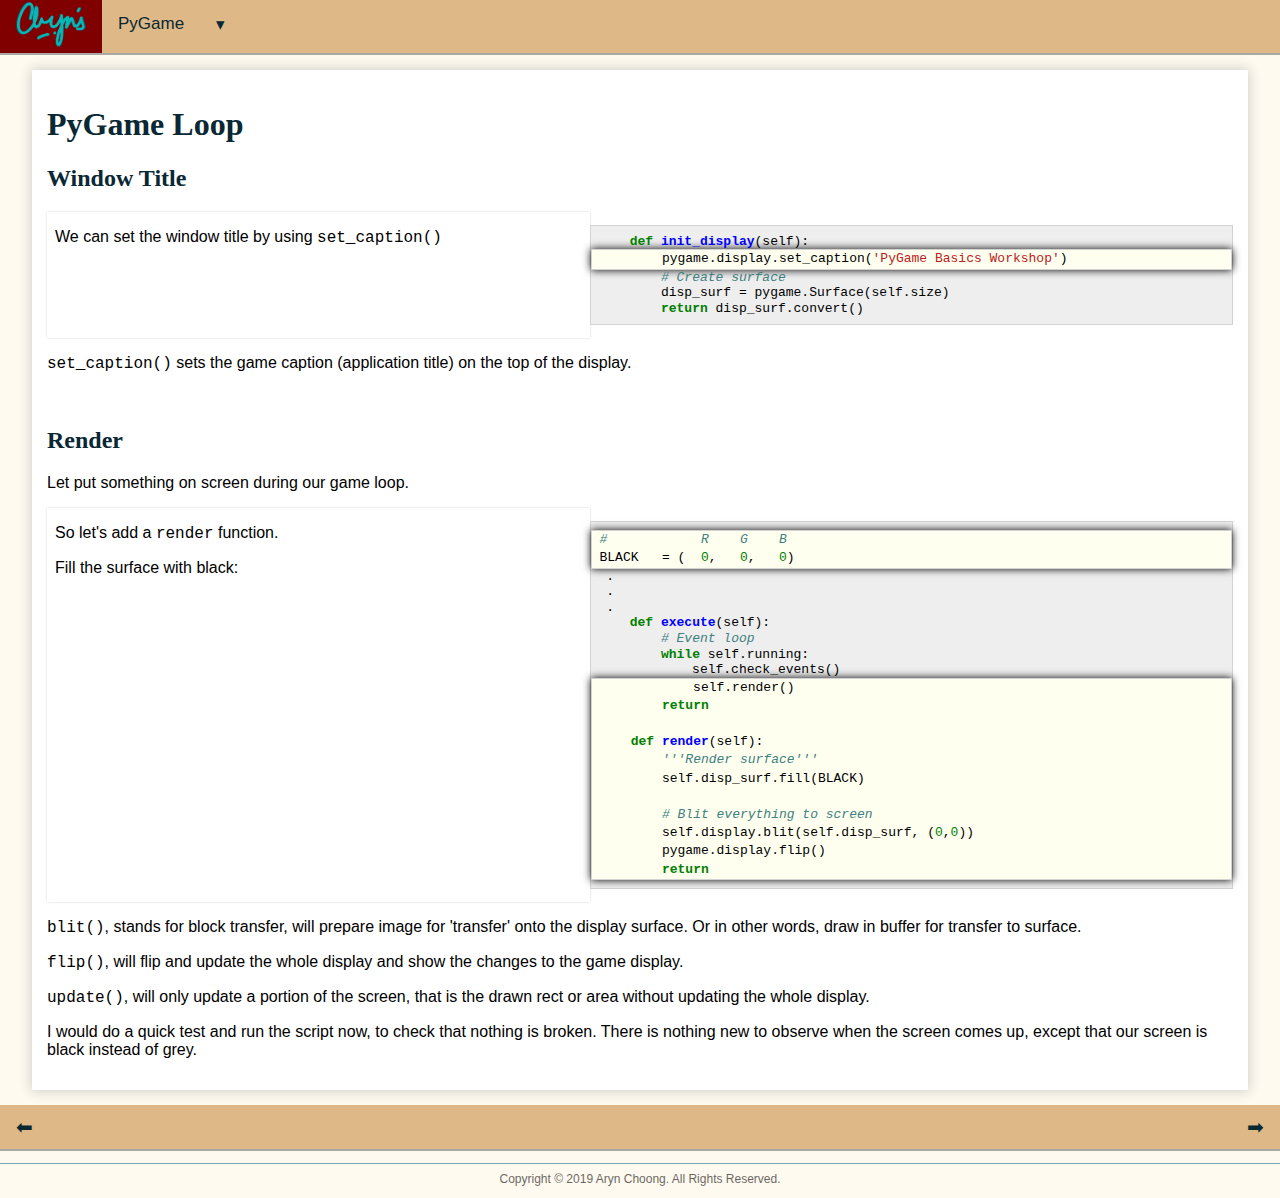
<file: docs/pygame/pg01_display.html>
<!DOCTYPE html>
<html>
<head>
    <meta charset="utf-8" />
    <meta name="viewport" content="width=device-width, initial-scale=1.0"> 
    <title>PyGame Basics</title>
        <link href="assets/css/style.css" rel="stylesheet">
        <link href="assets/css/responsive.css" rel="stylesheet">
</head>
<body>
    <div class="navbar" id="topNav">
        <a href="https://arynchoong.com" style="padding:0;"><img src="assets/images/aryn-straight.png"></a>
        <a href="index.html">PyGame</a>
        <div class="dropdown">
        <button class="dropbtn" onclick="addDrop()">&#9662;</button>
        <div class="dropdown-content">
            <a class="active">Events</a>
            <a href="pg02_text.html">Text</a>
            <a href="pg03_animate.html">Animate</a>
            <a href="pg04_object.html">Object</a>
            <a href="pg05_collision.html">Collision</a>
            <a href="pg06_sound.html">Sound</a>
            <a href="pg07_levels.html">Levels</a>
        </div>
        </div>
        <a href="javascript:void(0);" class="icon" onclick="addDrop()">&#9776;</a>
    </div>
    <div class="page">
    <article>
        <h1>PyGame Loop</h1>

        <h2>Window Title</h2>
      
        <div class="flex-container">
          <div class="box">
            <p>We can set the window title by using <code>set_caption()</code></p>
          </div>
          <div class="boxes">
            <code class="python">
              <pre>    def init_display(self):
<div class="diff">        pygame.display.set_caption('PyGame Basics Workshop')
</div>        # Create surface
        disp_surf = pygame.Surface(self.size)
        return disp_surf.convert()</pre>
            </code>
          </div>
        </div>
        
        <p><code>set_caption()</code> sets the game caption (application title) on the top of the display.</p>
        <br/>
        <h2>Render</h2>
        <p>Let put something on screen during our game loop.</p>

        <div class="flex-container"><div class="box">
            <p>So let's add a <code>render</code> function.</p>
            <p>Fill the surface with black:</p>
        </div><div class="boxes"><code class="python">
<pre><div class=diff>#            R    G    B
BLACK   = (  0,   0,   0)
</div> .
 .
 .
    def execute(self):
        # Event loop
        while self.running:
            self.check_events()
<div class=diff>            self.render()
        return

    def render(self):
        '''Render surface'''
        self.disp_surf.fill(BLACK)

        # Blit everything to screen
        self.display.blit(self.disp_surf, (0,0))
        pygame.display.flip()
        return</div></pre>
        </code></div></div>

        <p><code>blit()</code>, stands for block transfer, will prepare image for 'transfer' onto the display surface. Or in other words, draw in buffer for transfer to surface.</p>
        <p><code>flip()</code>, will flip and update the whole display and show the changes to the game display.</p>
        <p><code>update()</code>, will only update a portion of the screen, that is the drawn rect or area without updating the whole display.</p>
        
        <p>I would do a quick test and run the script now, to check that nothing is broken. There is nothing new to observe when the screen comes up, except that our screen is black instead of grey.</p>

    </article>
    </div>

    <div class="navbar-bottom">
        <a href="index.html" class="nav-left">&#x2B05;</a>
        <a href="pg02_text.html" class="nav-right">&#x27A1;</a>
    </div>
    <script src="assets/js/highlight.js"></script>
    <script src="assets/js/script.js"></script>
</body>
<footer>
    <p class="footer">Copyright © 2019 Aryn Choong. All Rights Reserved.</p>
</footer>
</html>
</file>
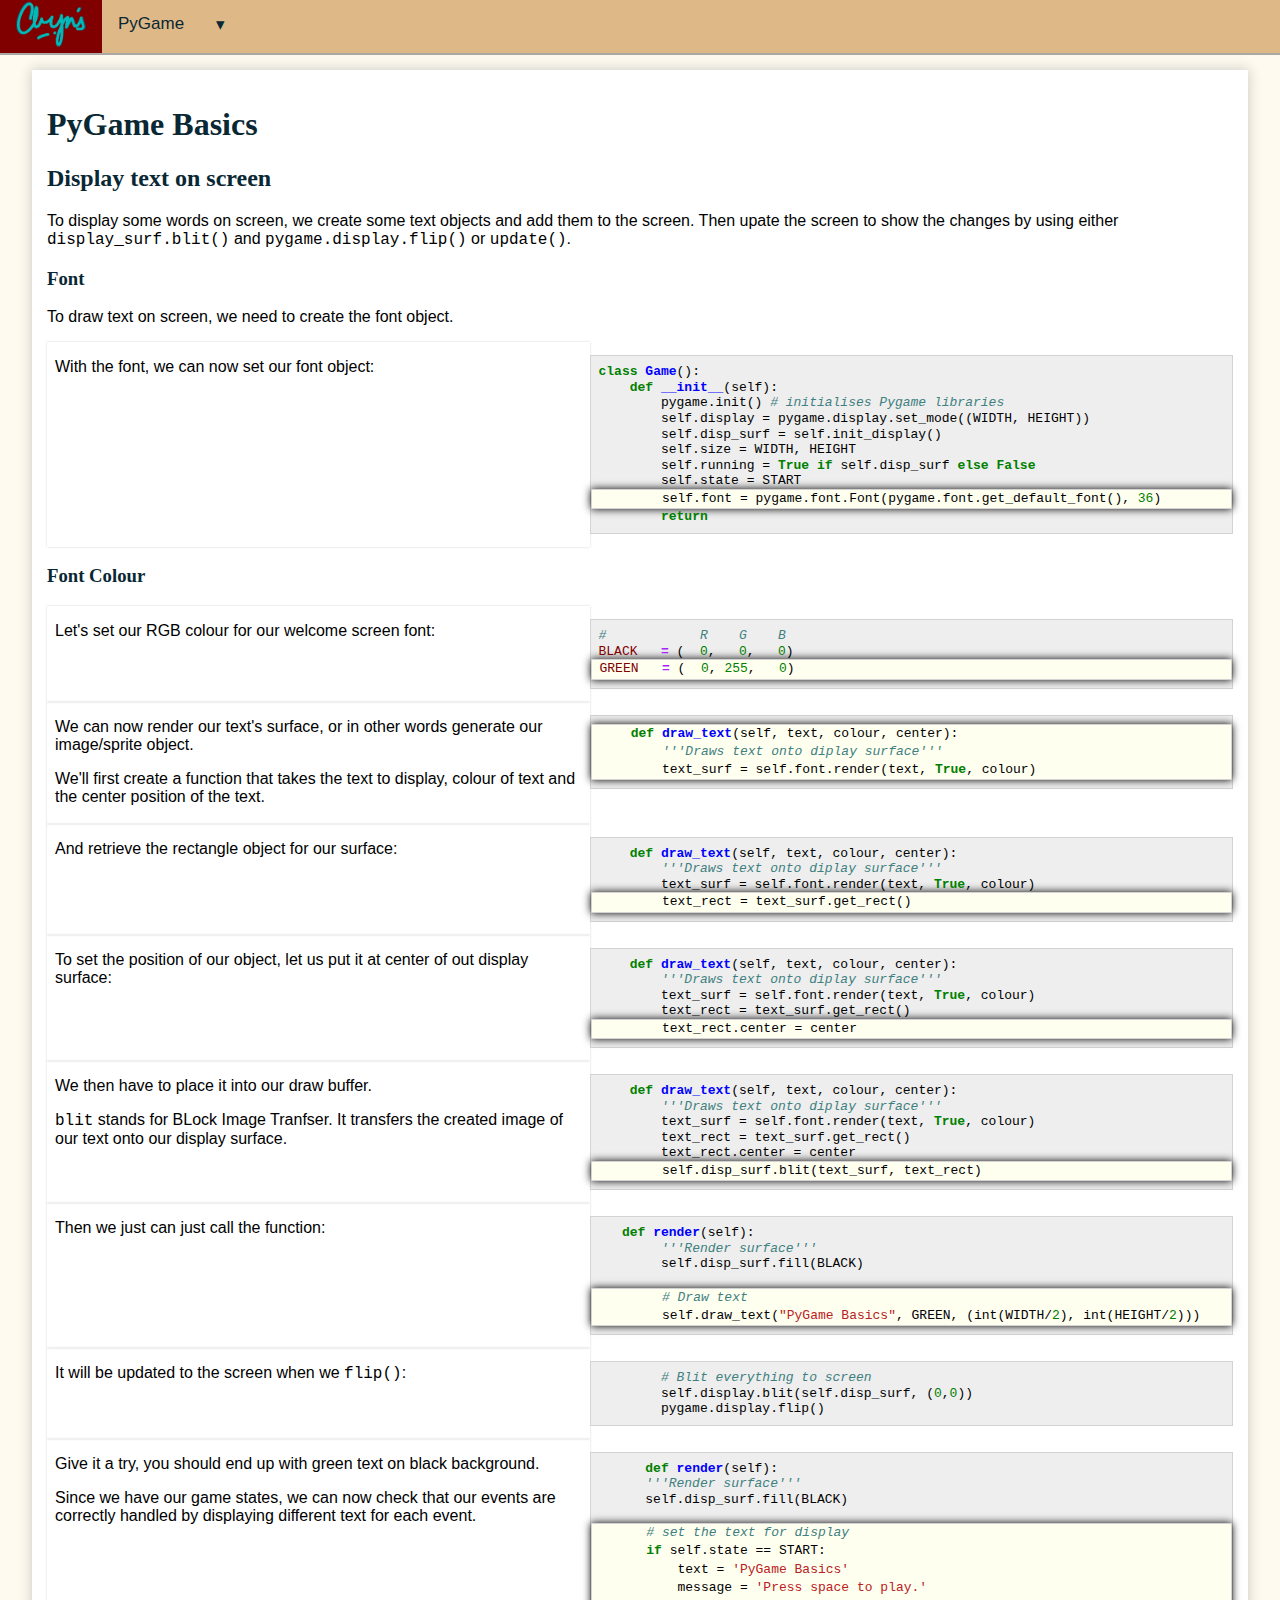
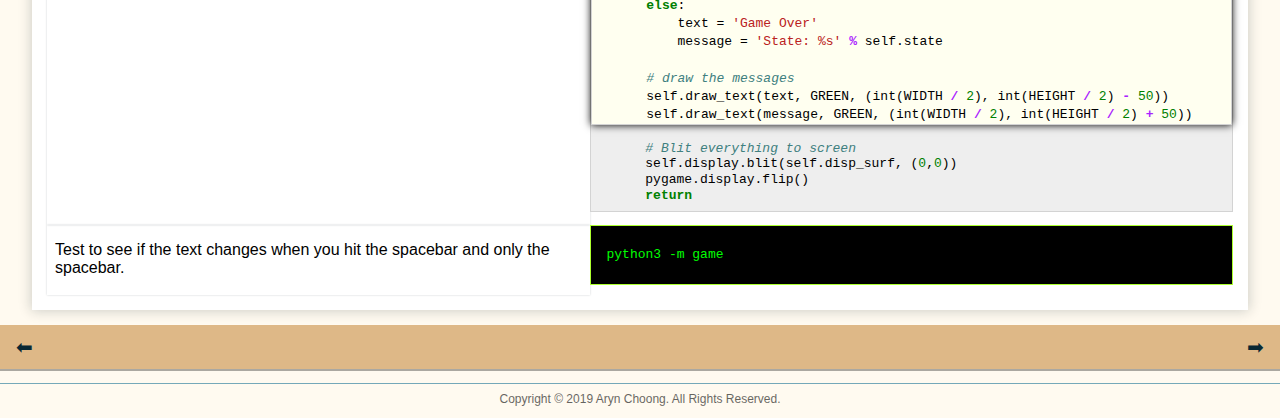
<file: docs/pygame/pg02_display_text.html>
<!DOCTYPE html>
<html>
<head>
    <meta charset="utf-8" />
    <meta name="viewport" content="width=device-width, initial-scale=1.0"> 
    <title>PyGame Basics</title>
        <link href="assets/css/style.css" rel="stylesheet">
        <link href="assets/css/responsive.css" rel="stylesheet">
</head>

<body>
  <div class="navbar" id="topNav">
     <a href="https://arynchoong.com" style="padding:0;"><img src="assets/images/aryn-straight.png"></a>
    <a href="index.html">PyGame</a>
    <div class="dropdown">
    <button class="dropbtn" onclick="addDrop()">&#9662;</button>
    <div class="dropdown-content">
      <a href="pg01_events.html">Events</a>
      <a class="active">Text</a>
      <a href="pg03_animate.html">Animate</a>
      </div>
    </div>
    <a href="javascript:void(0);" class="icon" onclick="addDrop()">&#9776;</a>
  </div>

  <div class="page">
    <article>
      <h1>PyGame Basics</h1>
      <h2>Display text on screen</h2>

      <p>To display some words on screen, we create some text objects and add them to the screen. Then upate the screen to show the changes by using either <code>display_surf.blit()</code> and <code>pygame.display.flip()</code> or <code>update()</code>.</p>

      <h3>Font</h3>

      <p>To draw text on screen, we need to create the font object. </p>
      
      <div class="flex-container">
        <div class="box">
          <p>With the font, we can now set our font object:</p>
        </div>
        <div class="boxes">
          <code class="python">
<pre>class Game():
    def __init__(self):
        pygame.init() # initialises Pygame libraries
        self.display = pygame.display.set_mode((WIDTH, HEIGHT))
        self.disp_surf = self.init_display()
        self.size = WIDTH, HEIGHT
        self.running = True if self.disp_surf else False
        self.state = START
<div class="diff">        self.font = pygame.font.Font(pygame.font.get_default_font(), 36)
</div>        return</pre>
          </code>
        </div>
      </div>

      <h3>Font Colour</h3>

      <div class="flex-container">
        <div class="box">
          <p>Let's set our RGB colour for our welcome screen font:</p>
        </div>
        <div class="boxes">
          <code class="python">
            <pre><span class="c">#            R    G    B</span>
<span class="cn">BLACK</span>   <span class="ow">=</span> (  <span class="nb">0</span>,   <span class="nb">0</span>,   <span class="nb">0</span>)<div class="diff"><span class="cn">GREEN</span>   <span class="ow">=</span> (  <span class="nb">0</span>, <span class="nb">255</span>,   <span class="nb">0</span>)</div></pre>
          </code>
        </div>
      </div>
            
      <div class="flex-container">
        <div class="box">
          <p>We can now render our text's surface, or in other words generate our image/sprite object.</p>
          <p>We'll first create a function that takes the text to display, colour of text and the center position of the text.</p>
        </div>
        <div class="boxes">
          <code class="python">
            <pre><div class="diff">    def draw_text(self, text, colour, center):
        '''Draws text onto diplay surface'''
        text_surf = self.font.render(text, True, colour)</div></pre>
          </code>
        </div>
      </div>

      <div class="flex-container">
        <div class="box">
          <p>And retrieve the rectangle object for our surface:</p>
        </div>
        <div class="boxes">
          <code class="python">
            <pre>    def draw_text(self, text, colour, center):
        '''Draws text onto diplay surface'''
        text_surf = self.font.render(text, True, colour)
<div class="diff">        text_rect = text_surf.get_rect()</div></pre>
          </code>
        </div>
      </div>
            
      <div class="flex-container">
        <div class="box">
          <p>To set the position of our object, let us put it at center of out display surface:</p>
        </div>
        <div class="boxes">
          <code class="python">
            <pre>    def draw_text(self, text, colour, center):
        '''Draws text onto diplay surface'''
        text_surf = self.font.render(text, True, colour)
        text_rect = text_surf.get_rect()
<div class="diff">        text_rect.center = center</div></pre>
          </code>
        </div>
      </div>

      <div class="flex-container">
        <div class="box">
          <p>We then have to place it into our draw buffer.</p>
          <p><code>blit</code> stands for  BLock Image Tranfser. It transfers the created image of our text onto our display surface.</p>
        </div>
        <div class="boxes">
          <code class="python">
            <pre>    def draw_text(self, text, colour, center):
        '''Draws text onto diplay surface'''
        text_surf = self.font.render(text, True, colour)
        text_rect = text_surf.get_rect()
        text_rect.center = center
<div class="diff">        self.disp_surf.blit(text_surf, text_rect)</div></pre>
          </code>
        </div>
      </div>
        
      <div class="flex-container">
        <div class="box">
          <p>Then we just can just call the function:</p>
        </div>
        <div class="boxes">
          <code class="python">
            <pre>   def render(self):
        '''Render surface'''
        self.disp_surf.fill(BLACK)
              <div class="diff">        # Draw text
        self.draw_text("PyGame Basics", GREEN, (int(WIDTH/2), int(HEIGHT/2)))</div></pre>
          </code>
        </div>
      </div>

      <div class="flex-container">
        <div class="box">
          <p>It will be updated to the screen when we <code>flip()</code>:</p>
        </div>
        <div class="boxes">
          <code class="python">
            <pre>        # Blit everything to screen
        self.display.blit(self.disp_surf, (0,0))
        pygame.display.flip()</pre>
          </code>
        </div>
      </div>
    
      <div class="flex-container">
        <div class="box">
          <p>Give it a try, you should end up with green text on black background.</p>
          <p>Since we have our game states, we can now check that our events are correctly handled by displaying different text for each event.</p>
        </div>
        <div class="boxes">
          <code class="python">
            <pre>      def render(self):
      '''Render surface'''
      self.disp_surf.fill(BLACK)
                <div class="diff">      # set the text for display
      if self.state == START:
          text = 'PyGame Basics'
          message = 'Press space to play.'
      else:
          text = 'Game Over'
          message = 'State: %s' % self.state

      # draw the messages
      self.draw_text(text, GREEN, (int(WIDTH / 2), int(HEIGHT / 2) - 50))
      self.draw_text(message, GREEN, (int(WIDTH / 2), int(HEIGHT / 2) + 50))
</div>
      # Blit everything to screen
      self.display.blit(self.disp_surf, (0,0))
      pygame.display.flip()
      return</pre>
          </code>
        </div>
      </div>

      <div class="flex-container">
        <div class="box">
          <p>Test to see if the text changes when you hit the spacebar and only the spacebar.</p>
        </div>
        <div class="boxes">
          <div class="console">
            <pre>python3 -m game</pre>
          </div>
        </div>
      </div>
    </article>
    </div>

    <div class="navbar-bottom">
        <a href="pg01_events.html" class="nav-left">&#x2B05;</a>
        <a href="pg03_animate.html" class="nav-right">&#x27A1;</a>
    </div>
    <script src="assets/js/highlight.js"></script>
    <script src="assets/js/script.js"></script>
  </body>
<footer>
    <p class="footer">Copyright © 2019 Aryn Choong. All Rights Reserved.</p>
</footer>
</html>
</file>
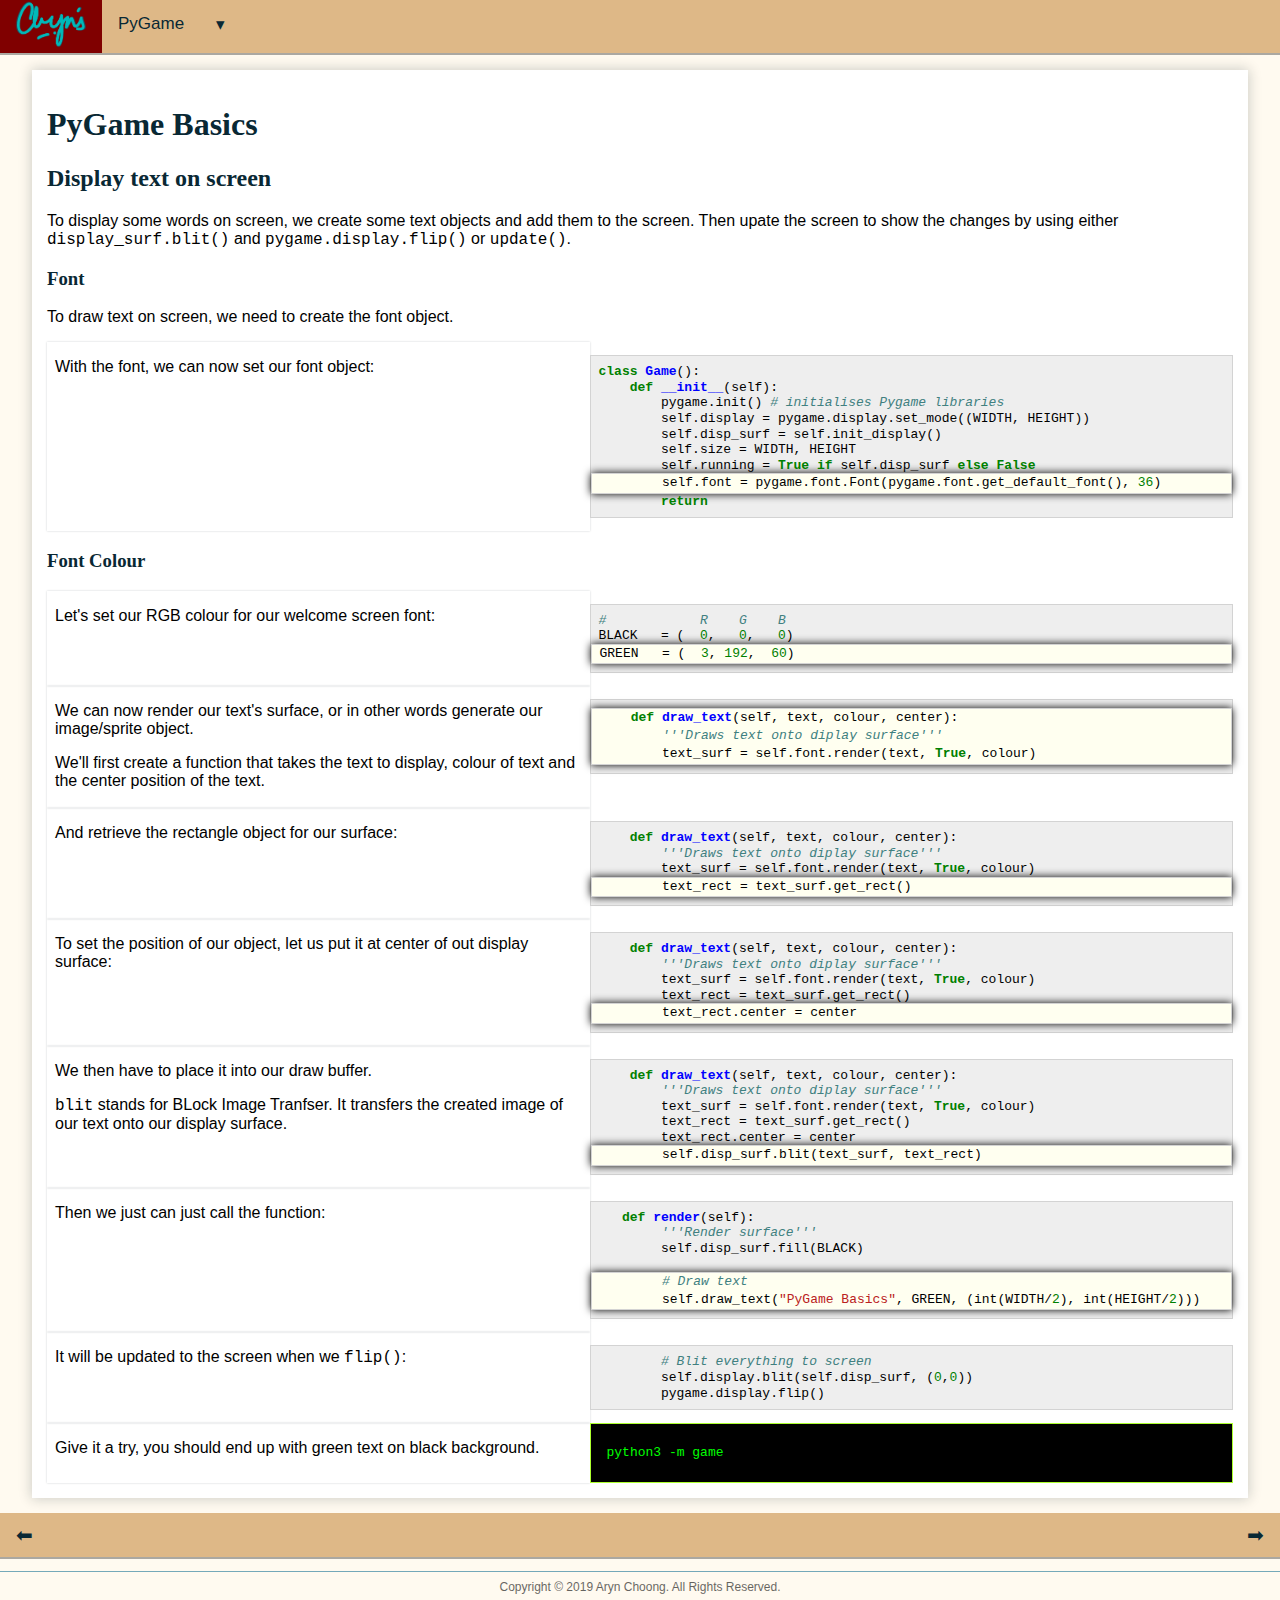
<file: docs/pygame/pg02_text.html>
<!DOCTYPE html>
<html>
<head>
    <meta charset="utf-8" />
    <meta name="viewport" content="width=device-width, initial-scale=1.0"> 
    <title>PyGame Basics</title>
        <link href="assets/css/style.css" rel="stylesheet">
        <link href="assets/css/responsive.css" rel="stylesheet">
</head>

<body>
  <div class="navbar" id="topNav">
     <a href="https://arynchoong.com" style="padding:0;"><img src="assets/images/aryn-straight.png"></a>
    <a href="index.html">PyGame</a>
    <div class="dropdown">
    <button class="dropbtn" onclick="addDrop()">&#9662;</button>
    <div class="dropdown-content">
      <a href="pg01_display.html">Display</a>
      <a class="active">Text</a>
      <a href="pg03_animate.html">Animate</a>
      <a href="pg04_object.html">Object</a>
      <a href="pg05_collision.html">Collision</a>
      <a href="pg06_sound.html">Sound</a>
      <a href="pg07_levels.html">Levels</a>
    </div>
    </div>
    <a href="javascript:void(0);" class="icon" onclick="addDrop()">&#9776;</a>
  </div>

  <div class="page">
    <article>
      <h1>PyGame Basics</h1>
      <h2>Display text on screen</h2>

      <p>To display some words on screen, we create some text objects and add them to the screen. Then upate the screen to show the changes by using either <code>display_surf.blit()</code> and <code>pygame.display.flip()</code> or <code>update()</code>.</p>

      <h3>Font</h3>

      <p>To draw text on screen, we need to create the font object. </p>
      
      <div class="flex-container">
        <div class="box">
          <p>With the font, we can now set our font object:</p>
        </div>
        <div class="boxes">
          <code class="python">
<pre>class Game():
    def __init__(self):
        pygame.init() # initialises Pygame libraries
        self.display = pygame.display.set_mode((WIDTH, HEIGHT))
        self.disp_surf = self.init_display()
        self.size = WIDTH, HEIGHT
        self.running = True if self.disp_surf else False
<div class="diff">        self.font = pygame.font.Font(pygame.font.get_default_font(), 36)
</div>        return</pre>
          </code>
        </div>
      </div>

      <h3>Font Colour</h3>

      <div class="flex-container">
        <div class="box">
          <p>Let's set our RGB colour for our welcome screen font:</p>
        </div>
        <div class="boxes">
          <code class="python">
            <pre>#            R    G    B
BLACK   = (  0,   0,   0)
<div class="diff">GREEN   = (  3, 192,  60)</div></pre>
          </code>
        </div>
      </div>
            
      <div class="flex-container">
        <div class="box">
          <p>We can now render our text's surface, or in other words generate our image/sprite object.</p>
          <p>We'll first create a function that takes the text to display, colour of text and the center position of the text.</p>
        </div>
        <div class="boxes">
          <code class="python">
            <pre><div class="diff">    def draw_text(self, text, colour, center):
        '''Draws text onto diplay surface'''
        text_surf = self.font.render(text, True, colour)</div></pre>
          </code>
        </div>
      </div>

      <div class="flex-container">
        <div class="box">
          <p>And retrieve the rectangle object for our surface:</p>
        </div>
        <div class="boxes">
          <code class="python">
            <pre>    def draw_text(self, text, colour, center):
        '''Draws text onto diplay surface'''
        text_surf = self.font.render(text, True, colour)
<div class="diff">        text_rect = text_surf.get_rect()</div></pre>
          </code>
        </div>
      </div>
            
      <div class="flex-container">
        <div class="box">
          <p>To set the position of our object, let us put it at center of out display surface:</p>
        </div>
        <div class="boxes">
          <code class="python">
            <pre>    def draw_text(self, text, colour, center):
        '''Draws text onto diplay surface'''
        text_surf = self.font.render(text, True, colour)
        text_rect = text_surf.get_rect()
<div class="diff">        text_rect.center = center</div></pre>
          </code>
        </div>
      </div>

      <div class="flex-container">
        <div class="box">
          <p>We then have to place it into our draw buffer.</p>
          <p><code>blit</code> stands for  BLock Image Tranfser. It transfers the created image of our text onto our display surface.</p>
        </div>
        <div class="boxes">
          <code class="python">
            <pre>    def draw_text(self, text, colour, center):
        '''Draws text onto diplay surface'''
        text_surf = self.font.render(text, True, colour)
        text_rect = text_surf.get_rect()
        text_rect.center = center
<div class="diff">        self.disp_surf.blit(text_surf, text_rect)</div></pre>
          </code>
        </div>
      </div>
        
      <div class="flex-container">
        <div class="box">
          <p>Then we just can just call the function:</p>
        </div>
        <div class="boxes">
          <code class="python">
            <pre>   def render(self):
        '''Render surface'''
        self.disp_surf.fill(BLACK)
              <div class="diff">        # Draw text
        self.draw_text("PyGame Basics", GREEN, (int(WIDTH/2), int(HEIGHT/2)))</div></pre>
          </code>
        </div>
      </div>

      <div class="flex-container">
        <div class="box">
          <p>It will be updated to the screen when we <code>flip()</code>:</p>
        </div>
        <div class="boxes">
          <code class="python">
            <pre>        # Blit everything to screen
        self.display.blit(self.disp_surf, (0,0))
        pygame.display.flip()</pre>
          </code>
        </div>
      </div>

      <div class="flex-container">
        <div class="box">
          <p>Give it a try, you should end up with green text on black background.</p>
        </div>
        <div class="boxes">
          <div class="console">
            <pre>python3 -m game</pre>
          </div>
        </div>
      </div>
    </article>
    </div>

    <div class="navbar-bottom">
        <a href="pg01_display.html" class="nav-left">&#x2B05;</a>
        <a href="pg03_animate.html" class="nav-right">&#x27A1;</a>
    </div>
    <script src="assets/js/highlight.js"></script>
    <script src="assets/js/script.js"></script>
  </body>
<footer>
    <p class="footer">Copyright © 2019 Aryn Choong. All Rights Reserved.</p>
</footer>
</html>
</file>
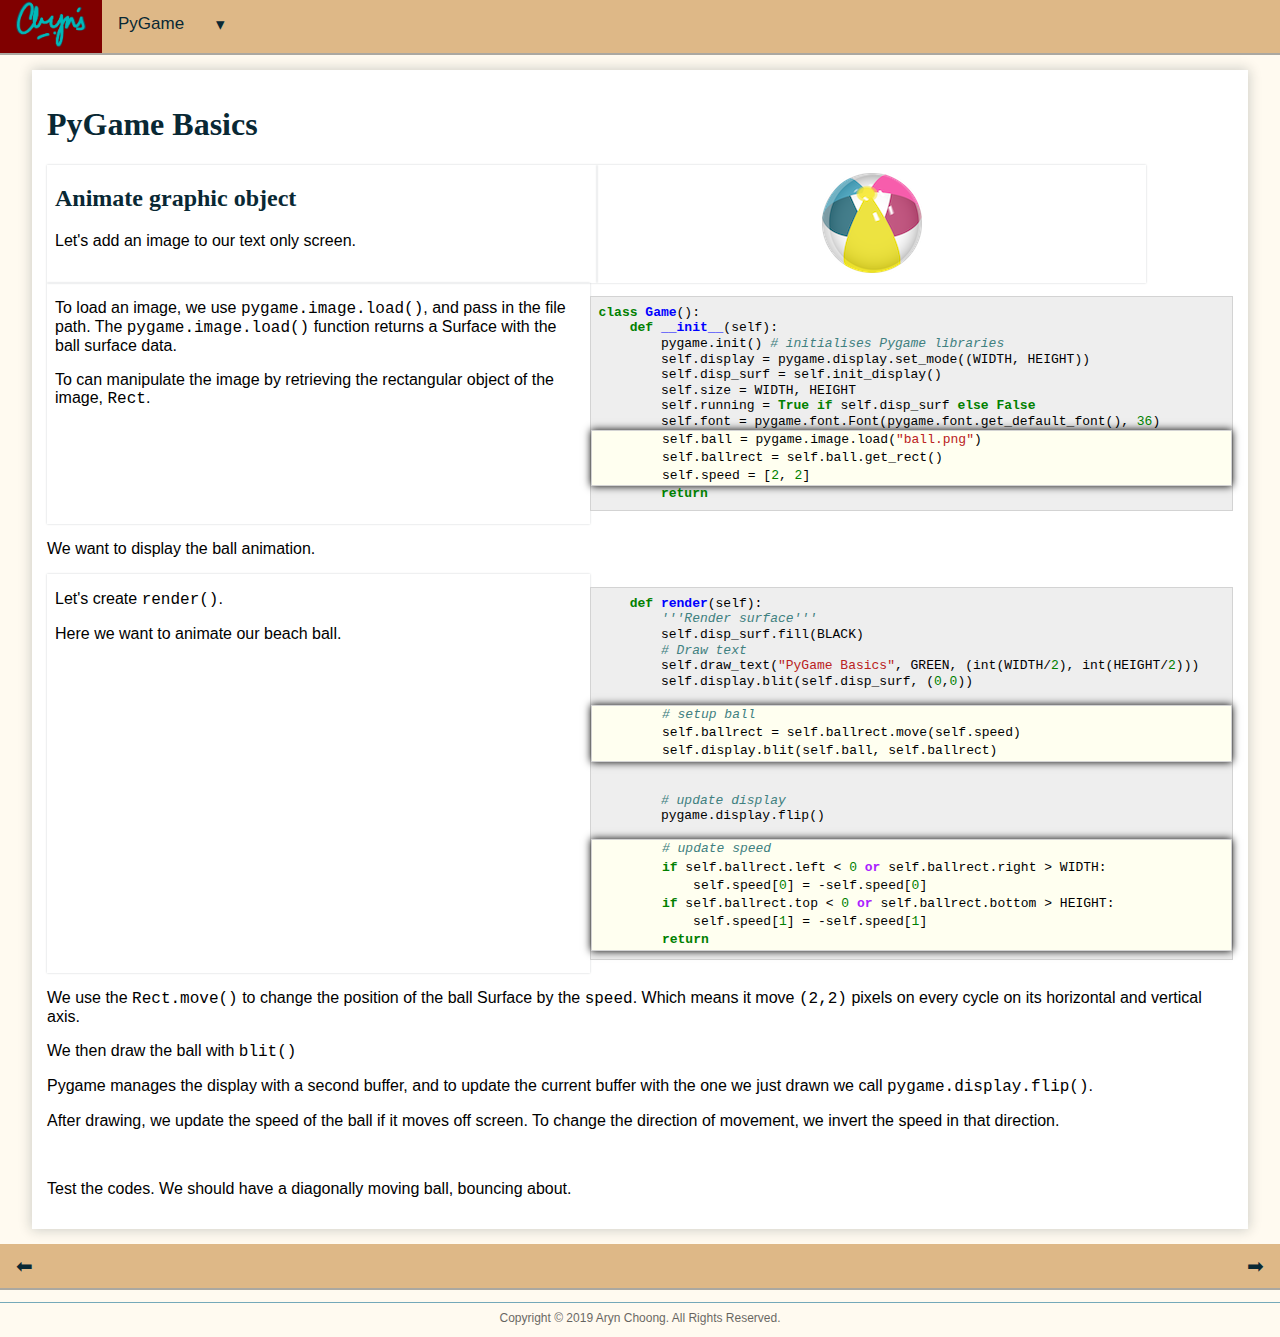
<file: docs/pygame/pg03_animate.html>
<!DOCTYPE html>
<html>
<head><meta charset="utf-8" />
    <meta name="viewport" content="width=device-width, initial-scale=1.0"> 
    <title>PyGame Basics</title>
    <link href="assets/css/style.css" rel="stylesheet">
    <link href="assets/css/responsive.css" rel="stylesheet">
  </head>
<body>
  <div class="navbar" id="topNav">
    <a href="https://arynchoong.com" style="padding:0;"><img src="assets/images/aryn-straight.png"></a>
    <a href="index.html">PyGame</a>
    <div class="dropdown">
      <button class="dropbtn" onclick="addDrop()">&#9662;</button>
      <div class="dropdown-content">
        <a href="pg01_display.html">Display</a>
        <a href="pg02_text.html">Text</a>
        <a class="active">Animate</a>
        <a href="pg04_object.html">Object</a>
        <a href="pg05_collision.html">Collision</a>
        <a href="pg06_sound.html">Sound</a>
        <a href="pg07_levels.html">Levels</a>
      </div>
    </div>
    <a href="javascript:void(0);" class="icon" onclick="addDrop()">&#9776;</a>
  </div>
    
  <div class="page">
    <article>
      <h1>PyGame Basics</h1>
      <div class="flex-container">
        <div class="box">
        <h2>Animate graphic object</h2>
        <p>Let's add an image to our text only screen.</p>
        </div>
        <div class="box">
          <img src="assets/images/ball.png" alt="Ball image" style="width:100px;height:100px;"/>
        </div>
      </div>
      
      <div class="flex-container">
        <div class="box">
          <p>To load an image, we use <code>pygame.image.load()</code>, and pass in the file path. The <code>pygame.image.load()</code> function returns a Surface with the ball surface data.</p>
          <p>To can manipulate the image by retrieving the rectangular object of the image, <code>Rect</code>.</p>
        </div>
        <div class="boxes">
          <code class="python">
            <pre>class Game():
    def __init__(self):
        pygame.init() # initialises Pygame libraries
        self.display = pygame.display.set_mode((WIDTH, HEIGHT))
        self.disp_surf = self.init_display()
        self.size = WIDTH, HEIGHT
        self.running = True if self.disp_surf else False
        self.font = pygame.font.Font(pygame.font.get_default_font(), 36)
<div class="diff">        self.ball = pygame.image.load("ball.png")
        self.ballrect = self.ball.get_rect()
        self.speed = [2, 2]
</div>        return</pre>
          </code>
        </div>
      </div>

      <p>We want to display the ball animation.</p>

      <div class="flex-container">
        <div class="box">
          <p>Let's create <code>render()</code>.</p>
          <p>Here we want to animate our beach ball.</p>
        </div>
        <div class="boxes">
          <code class="python">
            <pre>    def render(self):
        '''Render surface'''
        self.disp_surf.fill(BLACK)
        # Draw text
        self.draw_text("PyGame Basics", GREEN, (int(WIDTH/2), int(HEIGHT/2)))
        self.display.blit(self.disp_surf, (0,0))

<div class="diff">        # setup ball
        self.ballrect = self.ballrect.move(self.speed)
        self.display.blit(self.ball, self.ballrect)</div>

        # update display
        pygame.display.flip()

<div class="diff">        # update speed
        if self.ballrect.left < 0 or self.ballrect.right > WIDTH:
            self.speed[0] = -self.speed[0]
        if self.ballrect.top < 0 or self.ballrect.bottom > HEIGHT:
            self.speed[1] = -self.speed[1]
        return
</div></pre>
          </code>
        </div>
      </div>

      <p>We use the <code>Rect.move()</code> to change the position of the ball Surface by the <code>speed</code>. Which means it move <code>(2,2)</code> pixels on every cycle on its horizontal and vertical axis.</p>
      <p>We then draw the ball with <code>blit()</code></p>
      <p>Pygame manages the display with a second buffer, and to update the current buffer with the one we just drawn we call <code>pygame.display.flip()</code>.</p>
      <p>After drawing, we update the speed of the ball if it moves off screen. To change the direction of movement, we invert the speed in that direction.</p>
    
      <br/>
      <p>Test the codes. We should have a diagonally moving ball, bouncing about.</p>
    </article>
    </div>
    
      <div class="navbar-bottom">
        <a href="pg02_text.html" class="nav-left">&#x2B05;</a>
        <a href="pg04_object.html" class="nav-right">&#x27A1;</a>
      </div>
    <script src="assets/js/highlight.js"></script>
    <script src="assets/js/script.js"></script>
  </body>
<footer>
    <p class="footer">Copyright © 2019 Aryn Choong. All Rights Reserved.</p>
</footer>
</html>
</file>
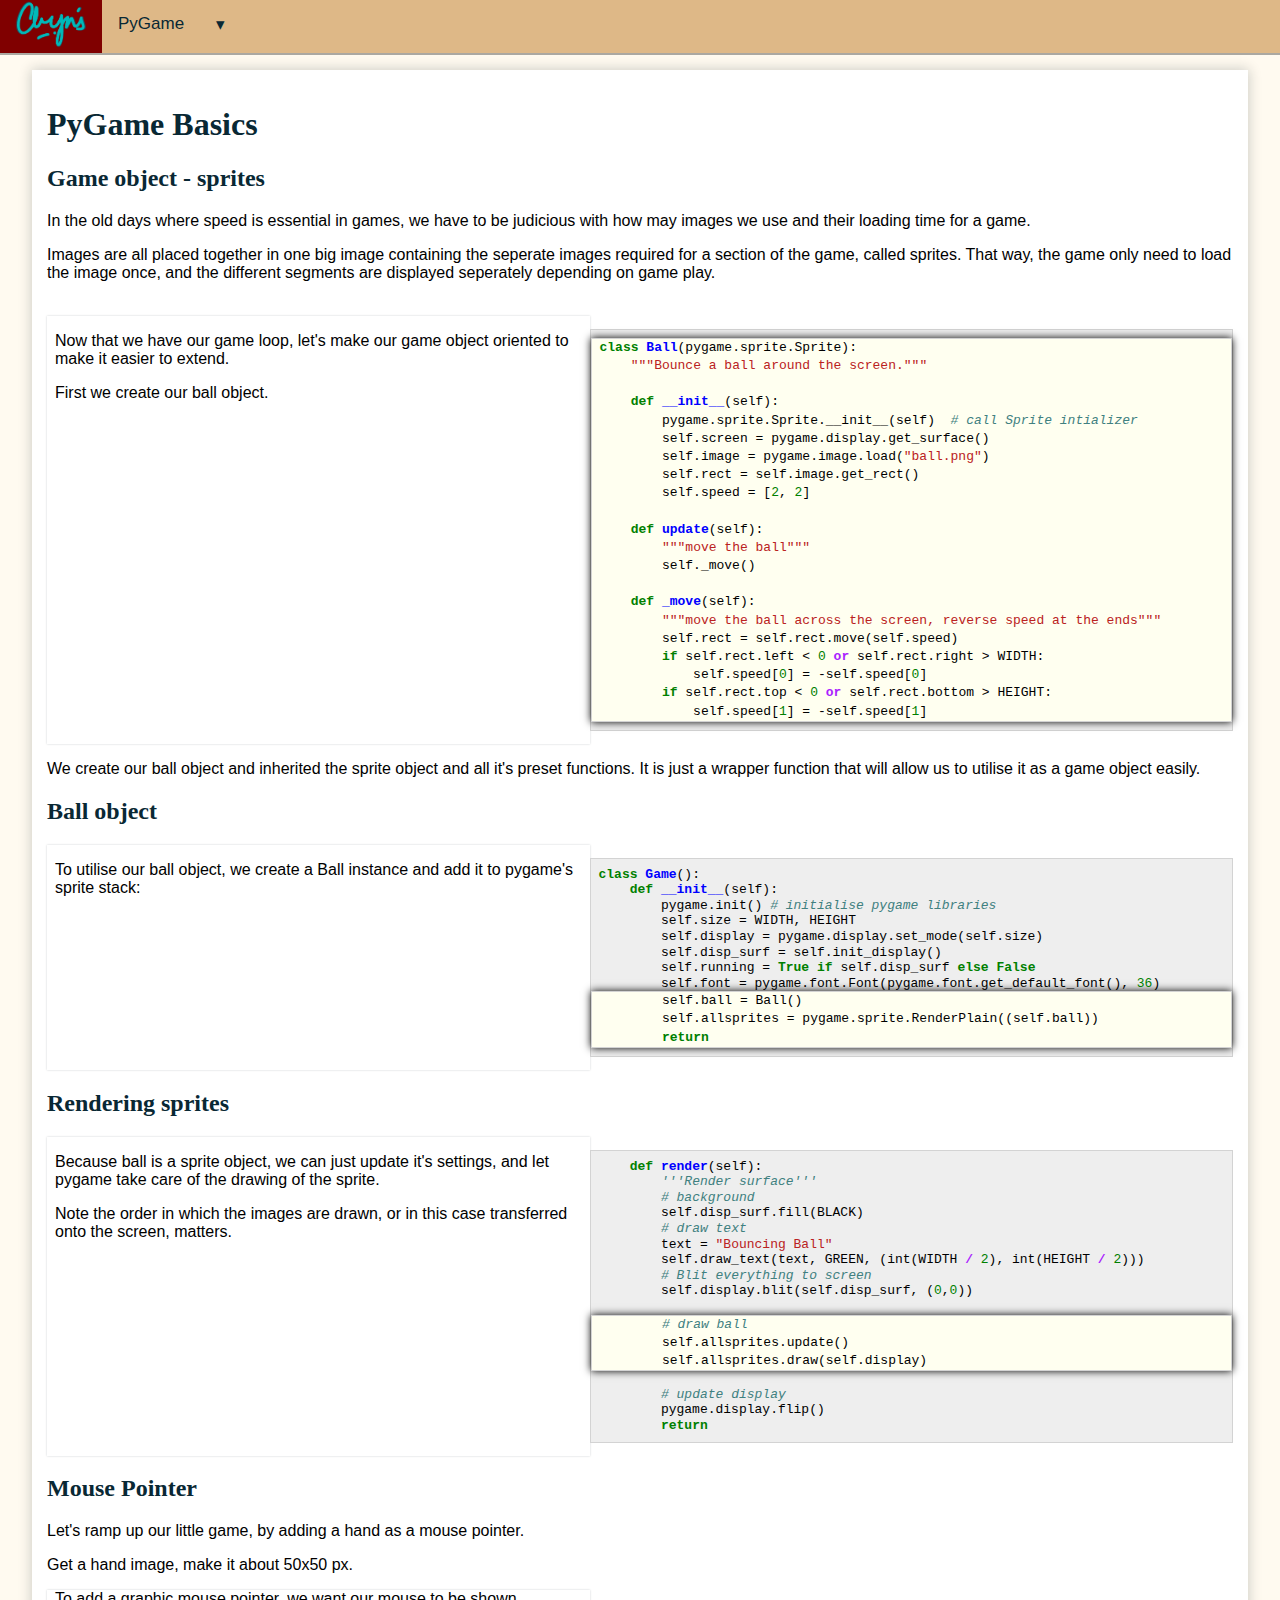
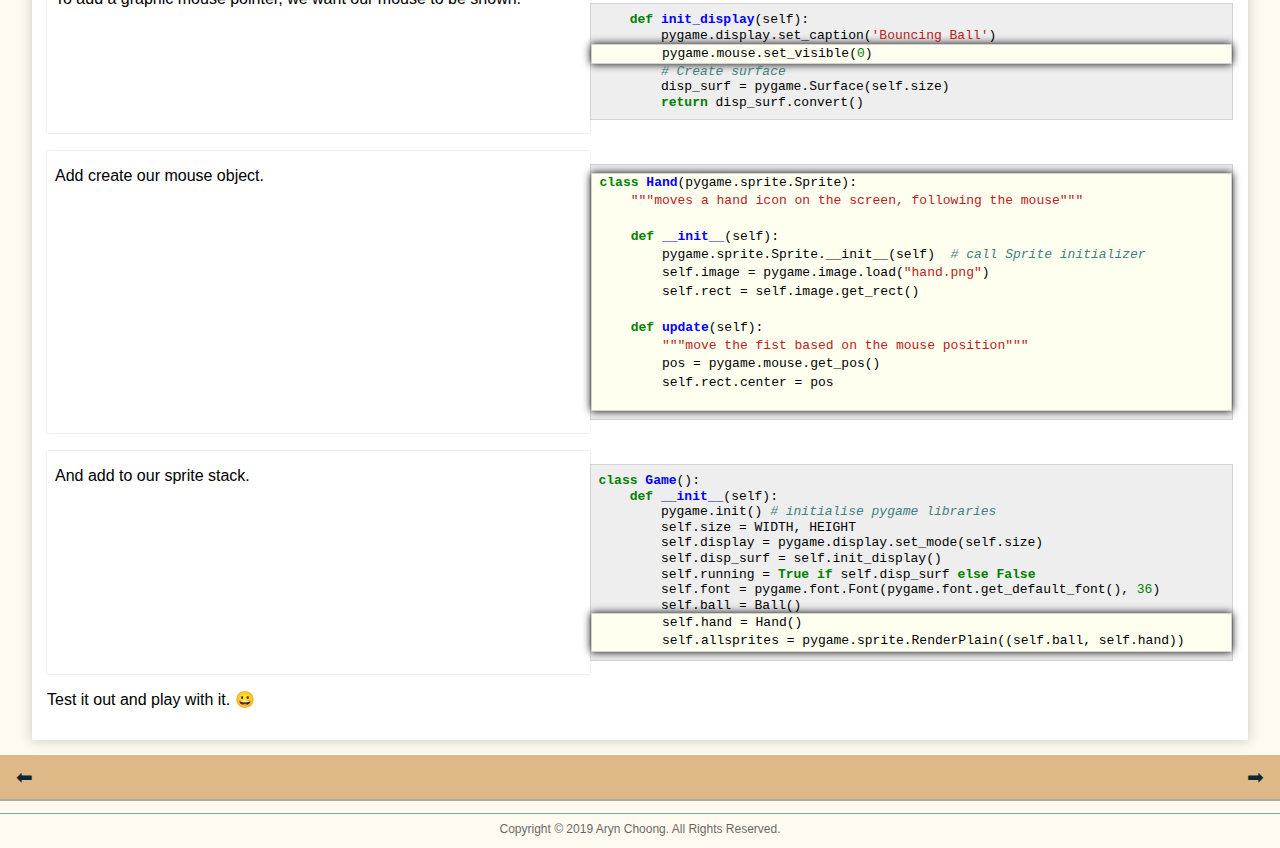
<file: docs/pygame/pg04_object.html>
<!DOCTYPE html>
<html>
<head><meta charset="utf-8" />
    <meta name="viewport" content="width=device-width, initial-scale=1.0"> 
    <title>PyGame Basics</title>
        <link href="assets/css/style.css" rel="stylesheet">
        <link href="assets/css/responsive.css" rel="stylesheet">
</head>

<body>
  <div class="navbar" id="topNav">
    <a href="https://arynchoong.com" style="padding:0;"><img src="assets/images/aryn-straight.png"></a>
    <a href="index.html">PyGame</a>
    <div class="dropdown">
      <button class="dropbtn" onclick="addDrop()">&#9662;</button>
      <div class="dropdown-content">
        <a href="pg01_display.html">Display</a>
        <a href="pg02_text.html">Text</a>
        <a href="pg03_animate.html">Animate</a>
        <a class="active">Objects</a>
        <a href="pg05_collision.html">Collision</a>
        <a href="pg06_sound.html">Sound</a>
        <a href="pg07_levels.html">Levels</a>
      </div>
    </div>
    <a href="javascript:void(0);" class="icon" onclick="addDrop()">&#9776;</a>
  </div>

  <div class="page">
    <article>
      <h1>PyGame Basics</h1>
      <h2>Game object - sprites</h2>
      <p>In the old days where speed is essential in games, we have to be judicious with how may images we use and their loading time for a game.</p>
      <p>Images are all placed together in one big image containing the seperate images required for a section of the game, called sprites. That way, the game only need to load the image once, and the different segments are displayed seperately depending on game play.</p>
      <br/>
      <div class="flex-container">
        <div class="box">
          <p>Now that we have our game loop, let's make our game object oriented to make it easier to extend.</p>
          <p>First we create our ball object.</p>
        </div>
        <div class="boxes">
          <code class="python">
            <pre><div class="diff">class Ball(pygame.sprite.Sprite):
    """Bounce a ball around the screen."""

    def __init__(self):
        pygame.sprite.Sprite.__init__(self)  # call Sprite intializer
        self.screen = pygame.display.get_surface()
        self.image = pygame.image.load("ball.png")
        self.rect = self.image.get_rect()
        self.speed = [2, 2]

    def update(self):
        """move the ball"""
        self._move()

    def _move(self):
        """move the ball across the screen, reverse speed at the ends"""
        self.rect = self.rect.move(self.speed)
        if self.rect.left < 0 or self.rect.right > WIDTH:
            self.speed[0] = -self.speed[0]
        if self.rect.top < 0 or self.rect.bottom > HEIGHT:
            self.speed[1] = -self.speed[1]</div></pre>
          </code>
        </div>
      </div>

      <p>We create our ball object and inherited the sprite object and all it's preset functions. It is just a wrapper function that will allow us to utilise it as a game object easily.</p>
      <h2>Ball object</h2>

      <div class="flex-container">
        <div class="box">
          <p>To utilise our ball object, we create a Ball instance and add it to pygame's sprite stack:</p>
        </div>
        <div class="boxes">
          <code class="python">
            <pre>class Game():
    def __init__(self):
        pygame.init() # initialise pygame libraries
        self.size = WIDTH, HEIGHT
        self.display = pygame.display.set_mode(self.size)
        self.disp_surf = self.init_display()
        self.running = True if self.disp_surf else False
        self.font = pygame.font.Font(pygame.font.get_default_font(), 36)
<div class="diff">        self.ball = Ball()
        self.allsprites = pygame.sprite.RenderPlain((self.ball))
        return
</div></pre>
          </code>
        </div>
      </div>

      <h2>Rendering sprites</h2>

      <div class="flex-container">
        <div class="box">
          <p>Because ball is a sprite object, we can just update it's settings, and let pygame take care of the drawing of the sprite.</p>
          <p>Note the order in which the images are drawn, or in this case transferred onto the screen, matters.</p>
        </div>
        <div class="boxes">
          <code class="python">
            <pre>    def render(self):
        '''Render surface'''
        # background
        self.disp_surf.fill(BLACK)
        # draw text
        text = "Bouncing Ball"
        self.draw_text(text, GREEN, (int(WIDTH / 2), int(HEIGHT / 2)))
        # Blit everything to screen
        self.display.blit(self.disp_surf, (0,0))

<div class="diff">        # draw ball
        self.allsprites.update()
        self.allsprites.draw(self.display)
</div>
        # update display
        pygame.display.flip()
        return</pre>
          </code>
        </div>
      </div>
      
      <h2>Mouse Pointer</h2>
      <p>Let's ramp up our little game, by adding a hand as a mouse pointer.</p>
      <p>Get a hand image, make it about 50x50 px.</p>
      <div class="flex-container">
        <div class="box">
          To add a graphic mouse pointer, we want our mouse to be shown.
        </div>
        <div class="boxes">
          <code class="python">
            <pre>    def init_display(self):
        pygame.display.set_caption('Bouncing Ball')
<div class="diff">        pygame.mouse.set_visible(0)
</div>        # Create surface
        disp_surf = pygame.Surface(self.size)
        return disp_surf.convert()</pre>
          </code>
        </div>
      </div>

      <br/>

      <div class="flex-container">
        <div class="box">
          <p>Add create our mouse object.</p>
        </div>
        <div class="boxes">
          <code class="python">
            <pre><div class="diff">class Hand(pygame.sprite.Sprite):
    """moves a hand icon on the screen, following the mouse"""

    def __init__(self):
        pygame.sprite.Sprite.__init__(self)  # call Sprite initializer
        self.image = pygame.image.load("hand.png")
        self.rect = self.image.get_rect()

    def update(self):
        """move the fist based on the mouse position"""
        pos = pygame.mouse.get_pos()
        self.rect.center = pos
            </div></pre>
          </code>
        </div>
      </div>

      <br/>

      <div class="flex-container">
        <div class="box">
          <p>And add to our sprite stack.</p>
        </div>
        <div class="boxes">
          <code class="python">
            <pre>class Game():
    def __init__(self):
        pygame.init() # initialise pygame libraries
        self.size = WIDTH, HEIGHT
        self.display = pygame.display.set_mode(self.size)
        self.disp_surf = self.init_display()
        self.running = True if self.disp_surf else False
        self.font = pygame.font.Font(pygame.font.get_default_font(), 36)
        self.ball = Ball()
<div class="diff">        self.hand = Hand()
        self.allsprites = pygame.sprite.RenderPlain((self.ball, self.hand))</div></pre>
          </code>
        </div>
      </div>

      <p>Test it out and play with it. &#128512;</p>

    </article>
  </div>

  <div class="navbar-bottom">
    <a href="pg03_animate.html" class="nav-left">&#x2B05;</a>
    <a href="pg05_collision.html" class="nav-right">&#x27A1;</a>
  </div>
  <script src="assets/js/highlight.js"></script>
  <script src="assets/js/script.js"></script>
</body>

<footer>
  <p class="footer">Copyright © 2019 Aryn Choong. All Rights Reserved.</p>
</footer>
</html>
</file>
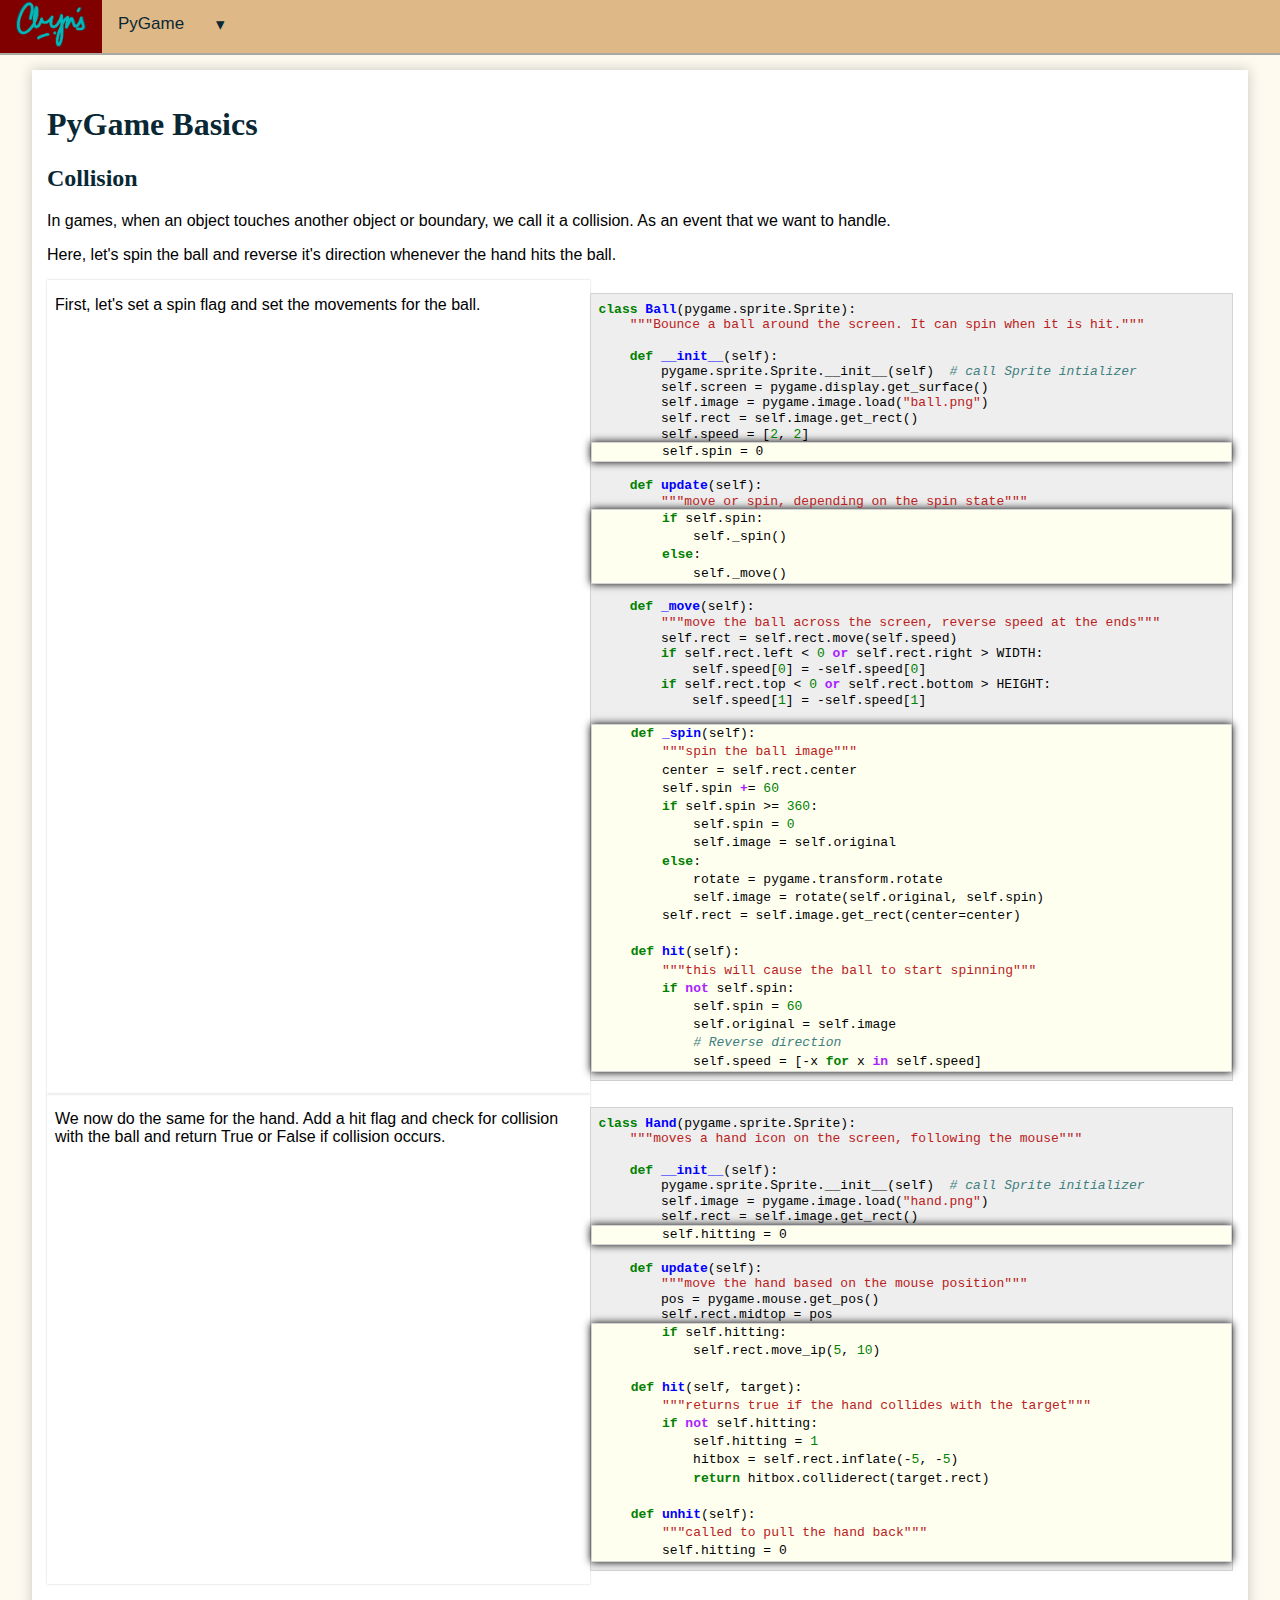
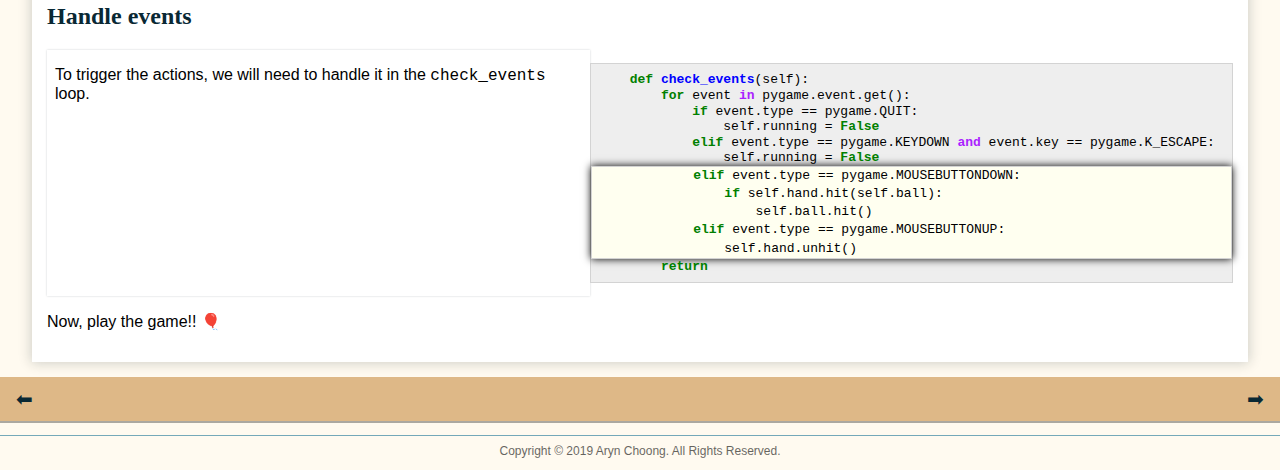
<file: docs/pygame/pg05_collision.html>
<!DOCTYPE html>
<html>
<head>
  <meta charset="utf-8" />
  <meta name="viewport" content="width=device-width, initial-scale=1.0"> 
  <title>PyGame Basics</title>
  <link href="assets/css/style.css" rel="stylesheet">
  <link href="assets/css/responsive.css" rel="stylesheet">
</head>

<body>
  <div class="navbar" id="topNav">
    <a href="https://arynchoong.com" style="padding:0;"><img src="assets/images/aryn-straight.png"></a>
    <a href="index.html">PyGame</a>
    <div class="dropdown">
      <button class="dropbtn" onclick="addDrop()">&#9662;</button>
      <div class="dropdown-content">
        <a href="pg01_display.html">Display</a>
        <a href="pg02_text.html">Text</a>
        <a href="pg03_animate.html">Animate</a>
        <a href="pg04_object.html">Object</a>
        <a class="active">Collision</a>
        <a href="pg06_sound.html">Sound</a>
        <a href="pg07_levels.html">Levels</a>
      </div>
    </div>
    <a href="javascript:void(0);" class="icon" onclick="addDrop()">&#9776;</a>
  </div>

  <div class="page">
    <article>
      <h1>PyGame Basics</h1>
      <h2>Collision</h2>
      <p>In games, when an object touches another object or boundary, we call it a collision. As an event that we want to handle.</p>
      <p>Here, let's spin the ball and reverse it's direction whenever the hand hits the ball.</p>

    <div class="flex-container">
      <div class="box">
        <p>First, let's set a spin flag and set the movements for the ball.</p>
      </div>
      <div class="boxes">
        <code class="python">
          <pre>class Ball(pygame.sprite.Sprite):
    """Bounce a ball around the screen. It can spin when it is hit."""

    def __init__(self):
        pygame.sprite.Sprite.__init__(self)  # call Sprite intializer
        self.screen = pygame.display.get_surface()
        self.image = pygame.image.load("ball.png")
        self.rect = self.image.get_rect()
        self.speed = [2, 2]
<div class="diff">        self.spin = 0
</div>
    def update(self):
        """move or spin, depending on the spin state"""
<div class="diff">        if self.spin:
            self._spin()
        else:
            self._move()
</div>
    def _move(self):
        """move the ball across the screen, reverse speed at the ends"""
        self.rect = self.rect.move(self.speed)
        if self.rect.left < 0 or self.rect.right > WIDTH:
            self.speed[0] = -self.speed[0]
        if self.rect.top < 0 or self.rect.bottom > HEIGHT:
            self.speed[1] = -self.speed[1]

<div class="diff">    def _spin(self):
        """spin the ball image"""
        center = self.rect.center
        self.spin += 60
        if self.spin >= 360:
            self.spin = 0
            self.image = self.original
        else:
            rotate = pygame.transform.rotate
            self.image = rotate(self.original, self.spin)
        self.rect = self.image.get_rect(center=center)

    def hit(self):
        """this will cause the ball to start spinning"""
        if not self.spin:
            self.spin = 60
            self.original = self.image
            # Reverse direction
            self.speed = [-x for x in self.speed]</div></pre>
          </code>
        </div>
      </div>
      
      <div class="flex-container">
        <div class="box">
          <p>We now do the same for the hand. Add a hit flag and check for collision with the ball and return True or False if collision occurs.</p>
        </div>
        <div class="boxes">
          <code class="python">
            <pre>class Hand(pygame.sprite.Sprite):
    """moves a hand icon on the screen, following the mouse"""

    def __init__(self):
        pygame.sprite.Sprite.__init__(self)  # call Sprite initializer
        self.image = pygame.image.load("hand.png")
        self.rect = self.image.get_rect()
<div class="diff">        self.hitting = 0
</div>
    def update(self):
        """move the hand based on the mouse position"""
        pos = pygame.mouse.get_pos()
        self.rect.midtop = pos
<div class="diff">        if self.hitting:
            self.rect.move_ip(5, 10)

    def hit(self, target):
        """returns true if the hand collides with the target"""
        if not self.hitting:
            self.hitting = 1
            hitbox = self.rect.inflate(-5, -5)
            return hitbox.colliderect(target.rect)

    def unhit(self):
        """called to pull the hand back"""
        self.hitting = 0</div></pre>
          </code>
        </div>
      </div>

      <h2>Handle events</h2>
      
      <div class="flex-container">
        <div class="box">
          <p>To trigger the actions, we will need to handle it in the <code>check_events</code> loop.</p>
        </div>
        <div class="boxes">
          <code class="python">
            <pre>    def check_events(self):
        for event in pygame.event.get():
            if event.type == pygame.QUIT:
                self.running = False
            elif event.type == pygame.KEYDOWN and event.key == pygame.K_ESCAPE:
                self.running = False
<div class="diff">            elif event.type == pygame.MOUSEBUTTONDOWN:
                if self.hand.hit(self.ball):
                    self.ball.hit()
            elif event.type == pygame.MOUSEBUTTONUP:
                self.hand.unhit()
</div>        return</pre>
          </code>
        </div>
      </div>

      <p>Now, play the game!! 🎈</p>

    </article>
    </div>

    <div class="navbar-bottom">
        <a href="pg04_object.html" class="nav-left">&#x2B05;</a>
        <a href="pg06_sound.html" class="nav-right">&#x27A1;</a>
    </div>
    <script src="assets/js/highlight.js"></script>
    <script src="assets/js/script.js"></script>
  </body>
<footer>
    <p class="footer">Copyright © 2019 Aryn Choong. All Rights Reserved.</p>
</footer>
</html>
</file>
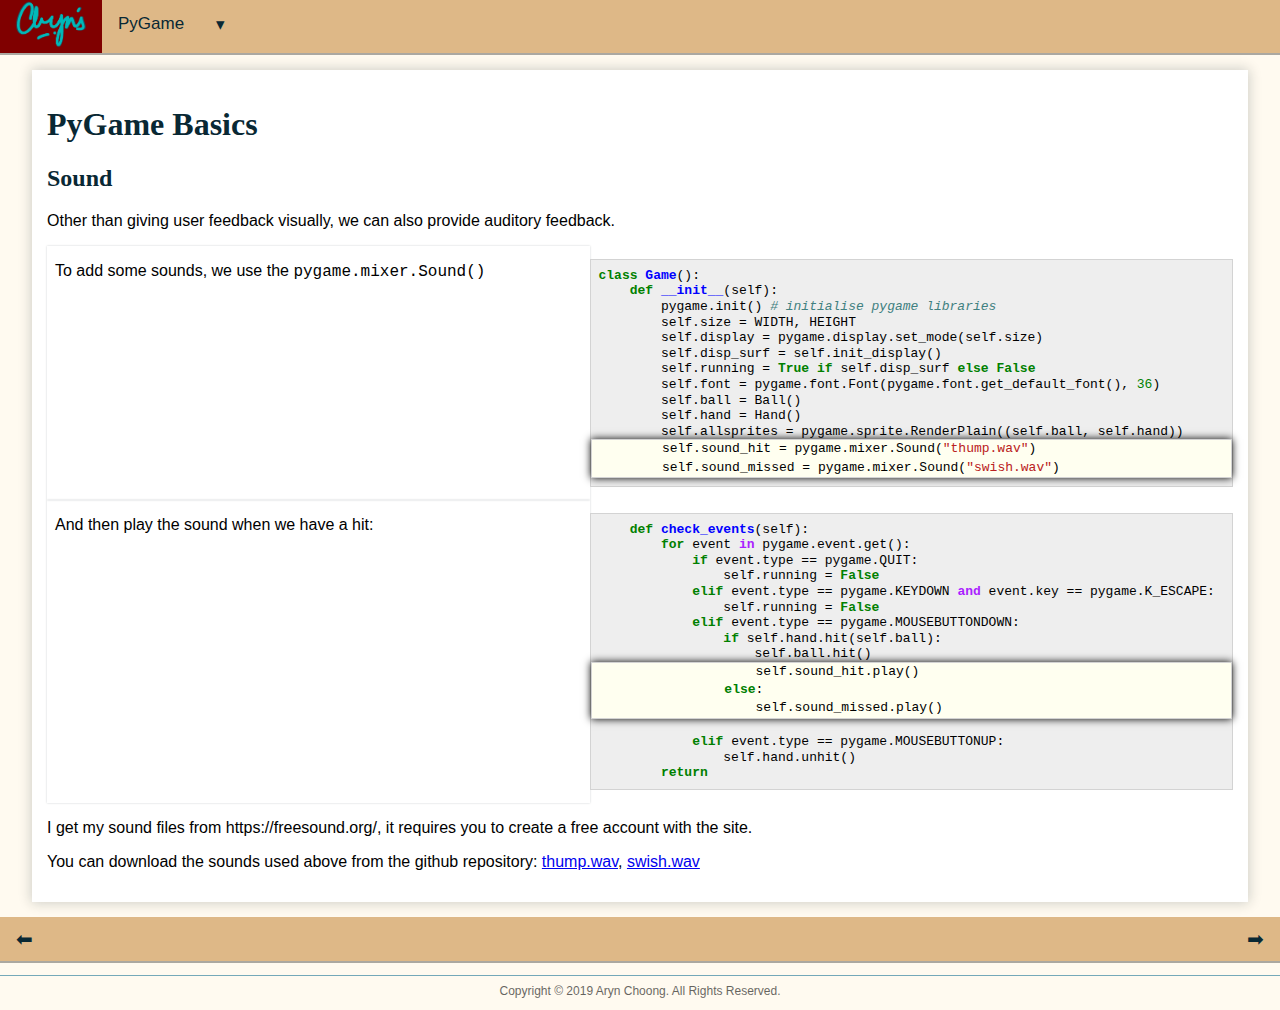
<file: docs/pygame/pg06_sound.html>
<!DOCTYPE html>
<html>
<head>
    <meta charset="utf-8" />
    <meta name="viewport" content="width=device-width, initial-scale=1.0"> 
    <title>PyGame Basics</title>
    <link href="assets/css/style.css" rel="stylesheet">
    <link href="assets/css/responsive.css" rel="stylesheet">
</head>

<body>
  <div class="navbar" id="topNav">
    <a href="https://arynchoong.com" style="padding:0;"><img src="assets/images/aryn-straight.png"></a>
    <a href="index.html">PyGame</a>
    <div class="dropdown">
      <button class="dropbtn" onclick="addDrop()">&#9662;</button>
      <div class="dropdown-content">
        <a href="pg01_display.html">Display</a>
        <a href="pg02_text.html">Text</a>
        <a href="pg03_animate.html">Animate</a>
        <a href="pg04_object.html">Object</a>
        <a href="pg05_collision.html">Collision</a>
        <a class="active">Sound</a>
        <a href="pg07_levels.html">Levels</a>
      </div>
    </div>
    <a href="javascript:void(0);" class="icon" onclick="addDrop()">&#9776;</a>
  </div>

  <div class="page">
    <article>
      <h1>PyGame Basics</h1>
      <h2>Sound</h2>
      <p>Other than giving user feedback visually, we can also provide auditory feedback.</p>
      
      <div class="flex-container">
        <div class="box">
          <p>To add some sounds, we use the <code>pygame.mixer.Sound()</code></p>
        </div>
        <div class="boxes">
          <code class="python">
            <pre>class Game():
    def __init__(self):
        pygame.init() # initialise pygame libraries
        self.size = WIDTH, HEIGHT
        self.display = pygame.display.set_mode(self.size)
        self.disp_surf = self.init_display()
        self.running = True if self.disp_surf else False
        self.font = pygame.font.Font(pygame.font.get_default_font(), 36)
        self.ball = Ball()
        self.hand = Hand()
        self.allsprites = pygame.sprite.RenderPlain((self.ball, self.hand))
<div class="diff">        self.sound_hit = pygame.mixer.Sound("thump.wav")
        self.sound_missed = pygame.mixer.Sound("swish.wav")</div></pre>
          </code>
        </div>
      </div>

      <div class="flex-container">
        <div class="box">
          <p>And then play the sound when we have a hit:</p>
        </div>
        <div class="boxes">
          <code class="python">
            <pre>    def check_events(self):
        for event in pygame.event.get():
            if event.type == pygame.QUIT:
                self.running = False
            elif event.type == pygame.KEYDOWN and event.key == pygame.K_ESCAPE:
                self.running = False
            elif event.type == pygame.MOUSEBUTTONDOWN:
                if self.hand.hit(self.ball):
                    self.ball.hit()
<div class="diff">                    self.sound_hit.play()
                else:
                    self.sound_missed.play()</div>
            elif event.type == pygame.MOUSEBUTTONUP:
                self.hand.unhit()
        return</pre>
          </code>
        </div>
      </div>

      <p>I get my sound files from https://freesound.org/, it requires you to create a free account with the site.</p>
      <p>You can download the sounds used above from the github repository: <a href="https://github.com/arynchoong/python-tutorials/blob/master/src/pygame/thump.wav">thump.wav</a>, <a href="https://github.com/arynchoong/python-tutorials/blob/master/src/pygame/swish.wav">swish.wav</a></p>

    </article>
  </div>

  <div class="navbar-bottom">
    <a href="pg05_collision.html" class="nav-left">&#x2B05;</a>
    <a href="pg07_levels.html" class="nav-right">&#x27A1;</a>
  </div>
  <script src="assets/js/highlight.js"></script>
  <script src="assets/js/script.js"></script>
</body>
<footer>
    <p class="footer">Copyright © 2019 Aryn Choong. All Rights Reserved.</p>
</footer>
</html>
</file>
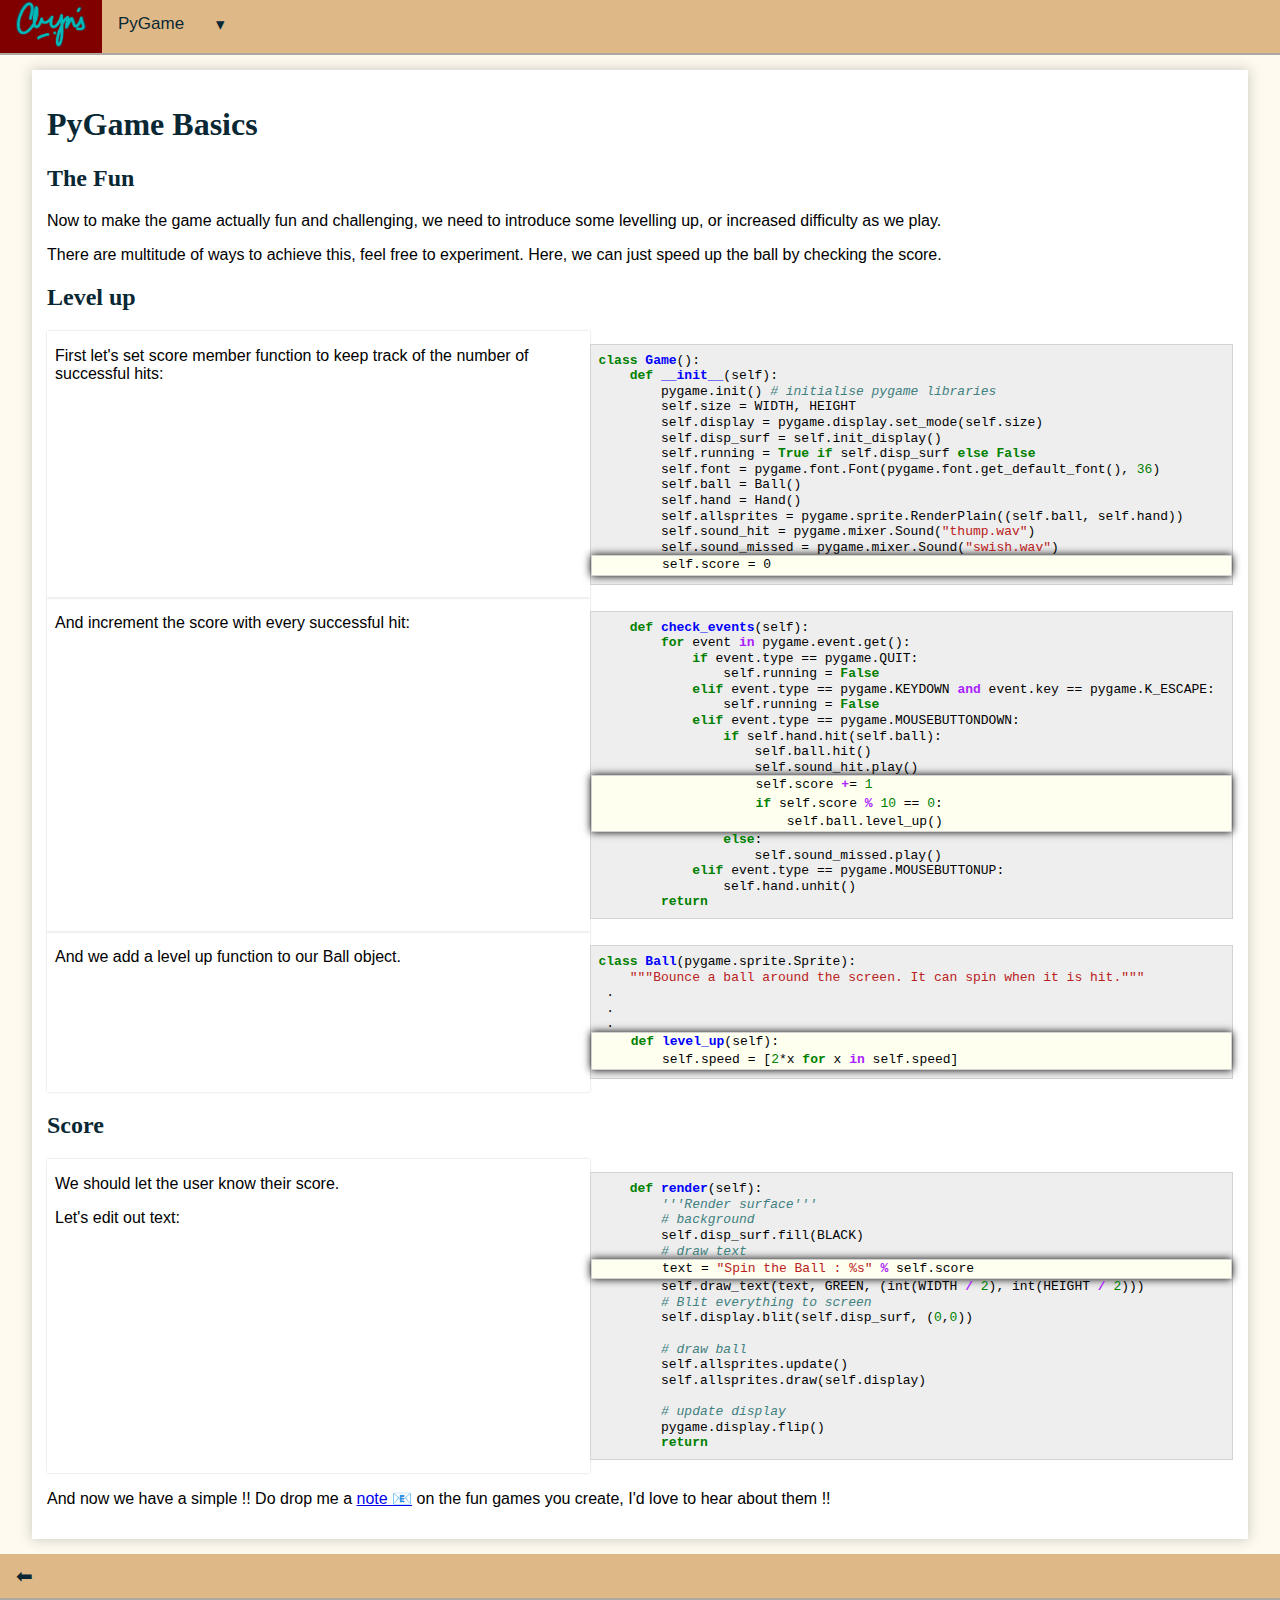
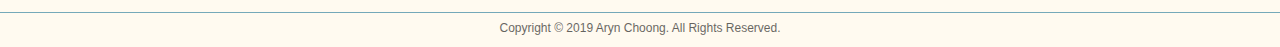
<file: docs/pygame/pg07_levels.html>
<!DOCTYPE html>
<html>
<head>
    <meta charset="utf-8" />
    <meta name="viewport" content="width=device-width, initial-scale=1.0"> 
    <title>PyGame Basics</title>
    <link href="assets/css/style.css" rel="stylesheet">
    <link href="assets/css/responsive.css" rel="stylesheet">
</head>

<body>
    <div class="navbar" id="topNav">
        <a href="https://arynchoong.com" style="padding:0;"><img src="assets/images/aryn-straight.png"></a>
        <a href="index.html">PyGame</a>
        <div class="dropdown">
          <button class="dropbtn" onclick="addDrop()">&#9662;</button>
          <div class="dropdown-content">
            <a href="pg01_display.html">Display</a>
            <a href="pg02_text.html">Text</a>
            <a href="pg03_animate.html">Animate</a>
            <a href="pg04_object.html">Object</a>
            <a href="pg05_collision.html">Collision</a>
            <a href="pg06_sound.html">Sound</a>
            <a class="active">Levels</a>
          </div>
        </div>
        <a href="javascript:void(0);" class="icon" onclick="addDrop()">&#9776;</a>
    </div>

  <div class="page">
    <article>
      <h1>PyGame Basics</h1>
      <h2>The Fun</h2>
      <p>Now to make the game actually fun and challenging, we need to introduce some levelling up, or increased difficulty as we play.</p>
      <p>There are multitude of ways to achieve this, feel free to experiment. Here, we can just speed up the ball by checking the score.</p>
      <h2>Level up</h2>

      <div class="flex-container">
        <div class="box">
          <p>First let's set score member function to keep track of the number of successful hits:</p>
        </div>
        <div class="boxes">
          <code class="python">
            <pre>class Game():
    def __init__(self):
        pygame.init() # initialise pygame libraries
        self.size = WIDTH, HEIGHT
        self.display = pygame.display.set_mode(self.size)
        self.disp_surf = self.init_display()
        self.running = True if self.disp_surf else False
        self.font = pygame.font.Font(pygame.font.get_default_font(), 36)
        self.ball = Ball()
        self.hand = Hand()
        self.allsprites = pygame.sprite.RenderPlain((self.ball, self.hand))
        self.sound_hit = pygame.mixer.Sound("thump.wav")
        self.sound_missed = pygame.mixer.Sound("swish.wav")
<div class="diff">        self.score = 0</div></pre>
          </code>
        </div>
      </div>

      <div class="flex-container">
        <div class="box">
          <p>And increment the score with every successful hit:</p>
        </div>
        <div class="boxes">
          <code class="python">
            <pre>    def check_events(self):
        for event in pygame.event.get():
            if event.type == pygame.QUIT:
                self.running = False
            elif event.type == pygame.KEYDOWN and event.key == pygame.K_ESCAPE:
                self.running = False
            elif event.type == pygame.MOUSEBUTTONDOWN:
                if self.hand.hit(self.ball):
                    self.ball.hit()
                    self.sound_hit.play()
<div class="diff">                    self.score += 1
                    if self.score % 10 == 0:
                        self.ball.level_up()
</div>                else:
                    self.sound_missed.play()
            elif event.type == pygame.MOUSEBUTTONUP:
                self.hand.unhit()
        return</pre>
          </code>
        </div>
      </div>

      <div class="flex-container">
        <div class="box">
          <p>And we add a level up function to our Ball object.</p>
        </div>
        <div class="boxes">
          <code class="python">
            <pre>class Ball(pygame.sprite.Sprite):
    """Bounce a ball around the screen. It can spin when it is hit."""
 . 
 . 
 . 
<div class="diff">    def level_up(self):
        self.speed = [2*x for x in self.speed]</div></pre>
          </code>
        </div>
      </div>

      <h2>Score</h2>

      <div class="flex-container">
        <div class="box">
          <p>We should let the user know their score.</p>
          <p>Let's edit out text:</p>
        </div>
        <div class="boxes">
          <code class="python">
            <pre>    def render(self):
        '''Render surface'''
        # background
        self.disp_surf.fill(BLACK)
        # draw text
<div class="diff">        text = "Spin the Ball : %s" % self.score
</div>        self.draw_text(text, GREEN, (int(WIDTH / 2), int(HEIGHT / 2)))
        # Blit everything to screen
        self.display.blit(self.disp_surf, (0,0))

        # draw ball
        self.allsprites.update()
        self.allsprites.draw(self.display)

        # update display
        pygame.display.flip()
        return</pre>
          </code>
        </div>
      </div>

      <p>And now we have a simple !! Do drop me a <a href="mailto:arynchoong@yahoo.com">note 📧</a> on the fun games you create,  I'd love to hear about them !!</p>
    </article>
  </div>
  
  <div class="navbar-bottom">
      <a href="pg06_sound.html" class="nav-left">&#x2B05;</a>
  </div>
  <script src="assets/js/highlight.js"></script>
  <script src="assets/js/script.js"></script>
</body>
<footer>
    <p class="footer">Copyright © 2019 Aryn Choong. All Rights Reserved.</p>
</footer>
</html>
</file>
<file: docs/assets/css/style.css>
body {
    font-family: Verdana, Geneva, sans-serif;
    background-color: #FFFAF0;
    text-align: center;
}

.splash {
    display: block;
    margin-left: auto;
    margin-right: auto;
    box-shadow: 0 4px 8px 0 rgba(15, 66, 87, 0.2), 0 6px 20px 0 rgba(15, 66, 87, 0.19);
}

.content {
    display: block;
    margin-left: auto;
    margin-right: auto;
}

@media screen and (min-width: 720px){
    .content{
        width: 90%;
    }
    iframe{
        width: 720px;
        height: 2070px;
    }
}
@media screen and (min-width: 960px) {
    .content{
        width: 75%;
        height: auto;
    }
    iframe{
        width: 720px;
        height: 2070px;
    }
}
@media screen and (max-width: 640px){
    .content{
        width: 100%;
    }
    .splash {
        width: 100%;
    }
    iframe{
        width: 100%;
        height: 2070px;
    }
}

hr.splash {
    opacity: 30%;
    color: #0F4257;
}
ul {
    list-style-type: none;
    text-align: justify;
}
footer {
    border-top: 1px outset #0F4257;
    text-align: center;
    opacity: 0.60;
    padding-top: 8px;
    font-family: Verdana, Geneva, sans-serif;
    font-size: 12px;
}


/* Card style */
.card {
    /* Add shadows to create the "card" effect */
    box-shadow: 0 4px 8px 0 rgba(0,0,0,0.2);
    transition: 0.3s;
    background-color: white;
  }
  
/* On mouse-over, add a deeper shadow */
.card:hover {
box-shadow: 0 8px 16px 0 rgba(0,0,0,0.2);
}

/* Add some padding inside the card container */
.container {
align-items: center;
padding: 2px 16px;
}


/* Schedule Table*/
table {
    width: 100%;
    font-size: smaller;
}
.schedule tr:nth-child(even) th {
        background-color: #f2f2f2;
}

th,
td {
    padding: 0.3rem 0.5rem;
    border-top: thin dotted #ccc;
    border-radius: 0.2rem;
}

td {
    font-weight: normal;
}

th {
    font-weight: bold;
    line-height: 1.4;
    transition: opacity 0.3s ease;
}

td > span {
    font-weight: normal;
    display: block;
    width: 100%;
}
@media only screen and (max-width: 640px){
    table{
        font-size: x-small;
    }
    th, td {
        padding: 0.2rem 0.4rem;
    }
}
@media only screen and (max-width: 480px){
    table{
        font-size: xx-small;
    }
    th, td {
        padding: 0.1rem 0.2rem;
    }
}

.faq {
    text-align: justify;
    padding: 2px 16px;
}

@media only screen and (min-width: 640px){
    .flex-container{
        display: flex;
        flex-wrap: nowrap;
    }
    .flex-container .box{
        width: 30%;
        padding: 0 8px 2px 8px;
        box-shadow: 0px 0px 2px  rgba(09,28,34, 0.2);
    }
}

@media screen and (max-width: 640px) {
    .flex-container{
        align-self: center;
        vertical-align: middle;
    }
    .flex-container .box{
        display: flex;
        align-items: center;
        padding: 2px;
        box-shadow: 0px 0px 2px  rgba(09,28,34, 0.2);
    }
    .flex-container .box h4 {
        width: 40%;
    }
    .flex-container .box ul {
        width: 60%;
    }
}

/* T&C and privacy policy*/
.doc {
    font-family: "HelveticaNeue-Light", "Helvetica Neue Light", "Helvetica Neue", Helvetica, Arial, "Lucida Grande", sans-serif;
    background-color: #FFFAF0;
    border: thick solid burlywood;
    border-width: 2pt;
    text-align: left;
    padding: 8px;
}

.credit {
    font-size: small;
}

ul {
    color: maroon;
}
</file>
<file: docs/pygame/assets/css/style.css>
body {
    font-family: Verdana, Geneva, sans-serif;
    background-color: #FFFAF0;
    text-align: left;
    margin:0;
    padding:0;
}

/* Add a black background color to the top navigation */
 .navbar {
    background-color: burlywood;
    font-family: Verdana, Geneva, sans-serif;
    overflow: hidden;
    border-bottom: 2px outset #FFFAF0;
    width: 100%;
    z-index: 20;
  }
  
  /* Style the links inside the navigation bar */
  .navbar a {
    float: left;
    display: block;
    color: #092834;
    text-align: center;
    padding: 14px 16px;
    text-decoration: none;
    font-size: 17px;
  }
  .navbar img{
    height: 48px;
    padding: 0;
    padding-left: 14px;
    padding-right: 14px;
    border: 0;
  }
  /* Add an active class to highlight the current page */
  .active {
    background-color: burlywood;
  }
  
  /* Hide the link that should open and close the topnav on small screens */
  .navbar .icon {
    display: none;
  }
  
  /* Dropdown container - needed to position the dropdown content */
  .dropdown {
    float: left;
    overflow: hidden;
  }
  
  /* Style the dropdown button to fit inside the topnav */
  .dropdown .dropbtn {
    font-size: 17px;
    border: none;
    outline: none;
    color: #092834;
    padding: 14px 16px;
    background-color: inherit;
    font-family: inherit;
    margin: 0;
  }
  
  /* Style the dropdown content (hidden by default) */
  .dropdown-content {
    display: none;
    position: fixed;
    background-color: #f9f9f9;
    min-width: 160px;
    box-shadow: 0px 8px 16px 0px rgba(0,0,0,0.2);
    z-index: 10;
  }
  
  /* Style the links inside the dropdown */
  .dropdown-content a {
    float: none;
    color: #092834;
    padding: 12px 16px;
    text-decoration: none;
    display: block;
    text-align: left;
  }
  /* On drop down */
  .navbar.drop .dropdown-content {
    display: block;
  }
  /* Add a dark background on topnav links and the dropdown button on hover */
  .navbar a:hover, .dropdown:hover .dropbtn {
    background-color: maroon;
    color: #FFFAF0;
  }
  
  /* Add a grey background to dropdown links on hover */
  .dropdown-content a:hover {
    background-color: maroon;
    color: #FFFAF0;
  }
  
  /* Diff background colour for current page */
  .navbar a.active:hover, .dropdown:hover .dropbtn {
    background-color: burlywood;
    color: #092834;
  }
  
  /* Show the dropdown menu when the user moves the mouse over the dropdown button */
  .dropdown:hover .dropdown-content {
    display: block;
  }
 /* The sticky class is added to the navbar with JS when it reaches its scroll position */
.sticky {
  position: fixed;
  top: 0;
  margin-bottom: 4px;
}

/* Prev and Next on the bottom navbar */
.navbar-bottom {
    background-color: burlywood;
    font-family: Verdana, Geneva, sans-serif;
    overflow: hidden;
    border-bottom: 2px outset #FFFAF0;
    width: 100%;
  }
.nav-left {
    float: left;
    display: block;
    color: #092834;
    text-align: center;
    padding: 10px 16px;
    text-decoration: none;
    font-size: 20px;
    background-color: burlywood;
} 
.nav-right {
    float: right;
    display: block;
    color: #092834;
    text-align: center;
    padding: 10px 16px;
    text-decoration: none;
    font-size: 20px;
    background-color: burlywood;
} 


.page{
    text-align: center;
    max-width: 100%;
    margin: auto;
    padding: 8px;
    background-color: #FFFAF0;
}
article {
    font-family: Verdana, Geneva, Tahoma, sans-serif;
    text-align: left;
    background-color: #fff;
    word-wrap: break-word;
}

h1, h2, h3, h4, h5, h6 {
    color: #092834;
    font-family: Palatino, Georgia, 'Times New Roman', Times, serif;
}
article img{
    display: block;
    margin-left: auto;
    margin-right: auto;
    padding: 8px;
    width: 480px;
}

.footer {
    border-top: 1px outset #0B3241;
    text-align: center;
    opacity: 0.60;
    padding-top: 8px;
    font-family: Verdana, Geneva, sans-serif;
    font-size: 12px;
}

code {
  font-family: "Courier New", "Lucida Console", Monaco, Courier, monospace;
}
/*Code formatting*/
code pre .nn {
	color: #0000FF;
	font-weight: bold;
}
code pre .f {
    color: #00f;
}
code pre .nf {
    color: #00f;
}
code pre .ow {
	color: #AA22FF;
  font-weight: bold;
}
code pre .k {
	color: #008000;
	font-weight: bold;
}
code pre .ow {
	color: #AA22FF;
	font-weight: bold;
}
code pre .s2 { /* string */
	color: #BA2121;
}
code pre .si {
	color: #BB6688;
	font-weight: bold;
}
code pre .se {
	color: #BB6622;
	font-weight: bold;
}
code pre .nb { /* numeric */
	color: #008000;
}
code pre .c {/* comments */
    color: #408080;
    font-style: italic;
}
code pre .c1 {/* comments */
    color: #408080;
    font-style: italic;
}
code pre .cn {/* constants */
    color: maroon;
}
code pre {
    background-color: #eee;
    border: 1px solid lightgrey;
}
pre {
  padding: 8px;
  line-height: 1.2;
}
.diff {
    background-color: ivory;
    border: 1px solid lightgrey;
    padding: 0;
    line-height: 1.4;
    box-shadow: 0 0 8px black;
    padding: 0 8px 0 8px;
    margin-right: -8px; 
    margin-left: -8px;
}
.console {
    background-color: black;
    border: 1px solid greenyellow;
    padding: 0 8px 0 8px;
    color: lime;
}
</file>
<file: docs/pygame/assets/css/responsive.css>
/* When the screen is less than 600 pixels wide, hide all links, except for the first one ("Home"). Show the link that contains should open and close the topnav (.icon) */
@media screen and (max-width: 600px) {
    .navbar a:not(:first-child), .dropdown .dropbtn {
        display: none;
    }
    .navbar a.icon {
        float: right;
        display: block;
    }
    pre{
        white-space: pre-wrap;
    }
}

/* The "drop" class is added to the topnav with JavaScript 
when the user clicks on the icon. 
This class makes the topnav look good on small screens 
(display the links vertically instead of horizontally) */
@media screen and (max-width: 600px) {
    .navbar.drop {position: fixed;}
    .navbar.drop a.icon {
        position: fixed;
        right: 0;
        top: 0;
    }
    .navbar.drop a {
        float: none;
        display: block;
        text-align: left;
    }
    .navbar.drop .dropdown {float: none;}
    .navbar.drop .dropdown-content {
        background-color: burlywood;
    }
    .navbar.drop .dropdown .dropbtn {
        display: none;
        text-align: left;
    }
    .active {
        background-color: #FFFAF0;
      }
}


@media screen and (max-width: 480px){
    article img {
        width: 95%;
    }
}
@media only screen and (min-width: 640px) {
    .page{
        max-width: 95%;
        padding: 15px;
    }
    article {
        padding: 15px;
        box-shadow: 0px 0px 12px 1px  rgba(09,28,34, 0.2);
        box-sizing: border-box;
    }
}

@media only screen and (min-width: 1200px){
    .flex-container{
        display: flex;
        flex-wrap: nowrap;
    }
    .flex-container .box{
        width: 45%;
        vertical-align: text-top;
        padding: 0 8px 2px 8px;
        box-shadow: 0px 0px 2px  rgba(09,28,34, 0.2);
    }
    .flex-container .boxes{
        width: 55%;
        vertical-align: text-top;
        padding: 0;
        
    }
}
</file>
